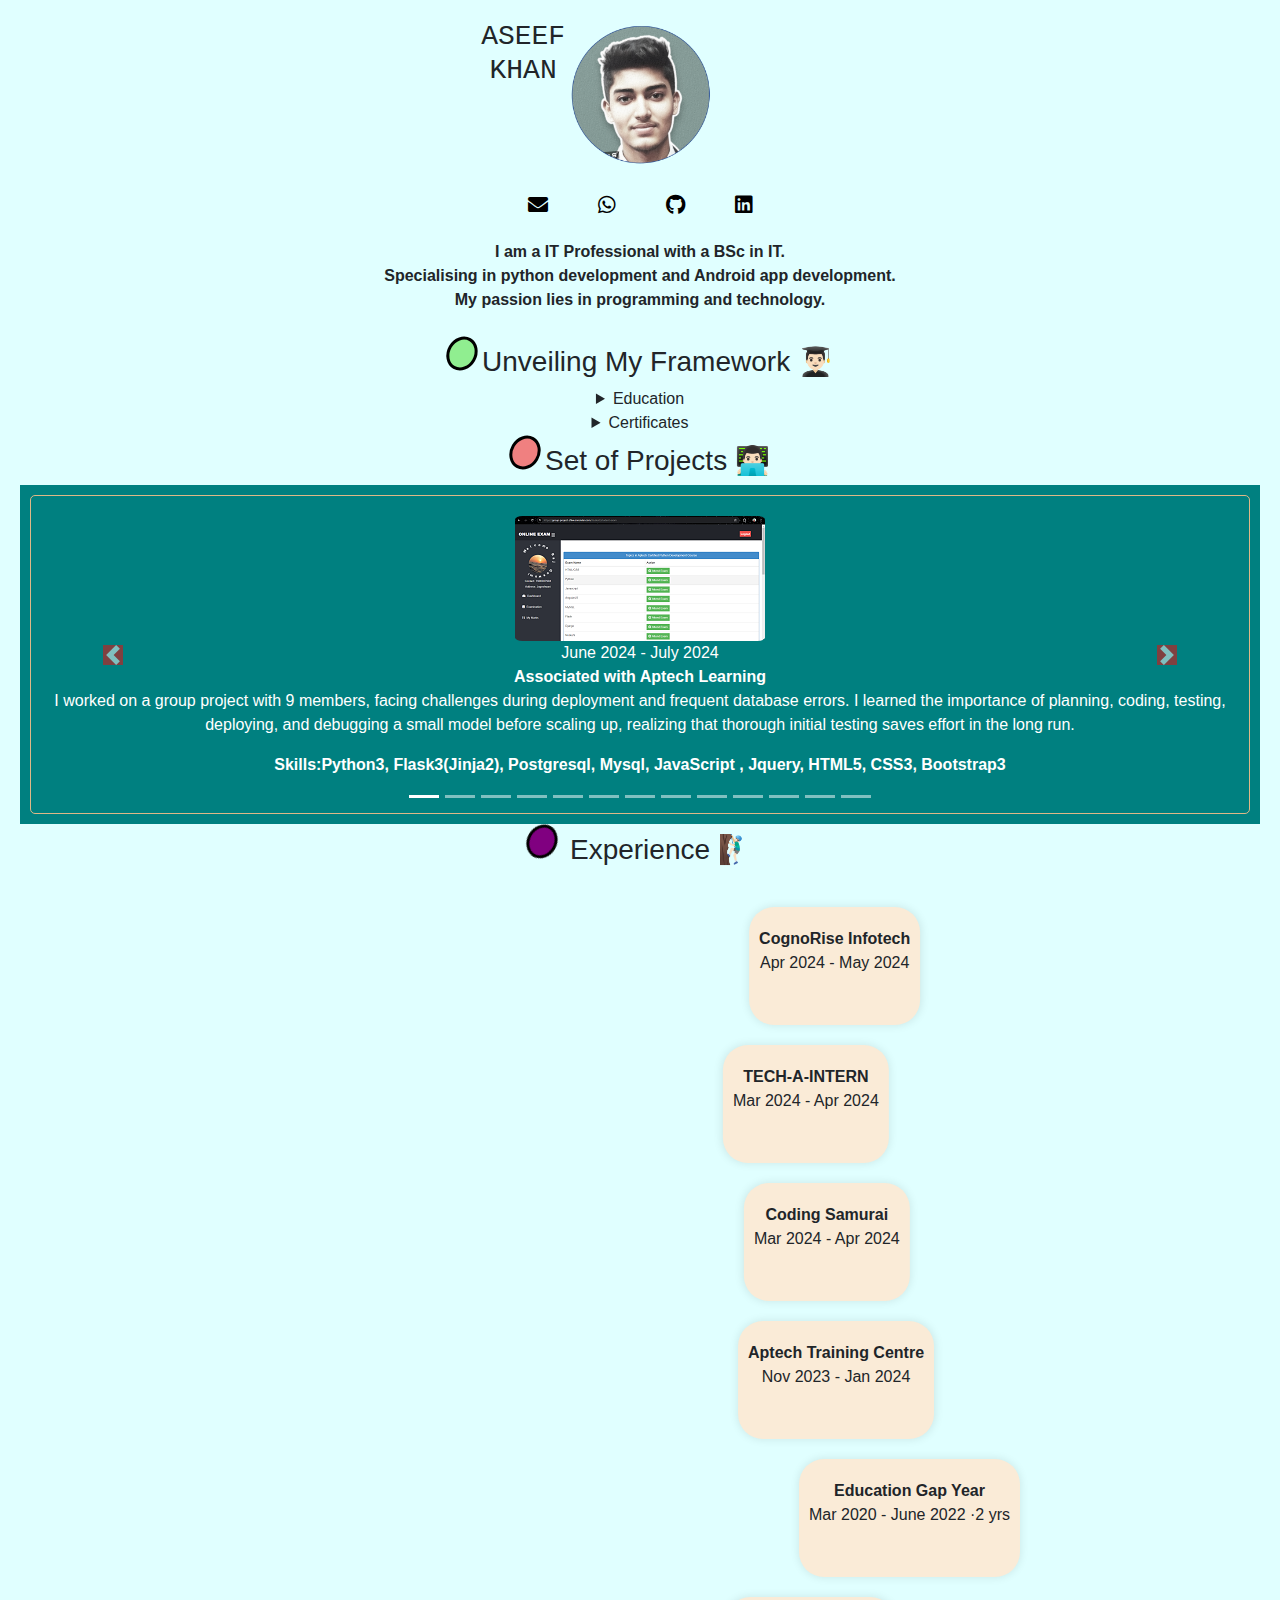
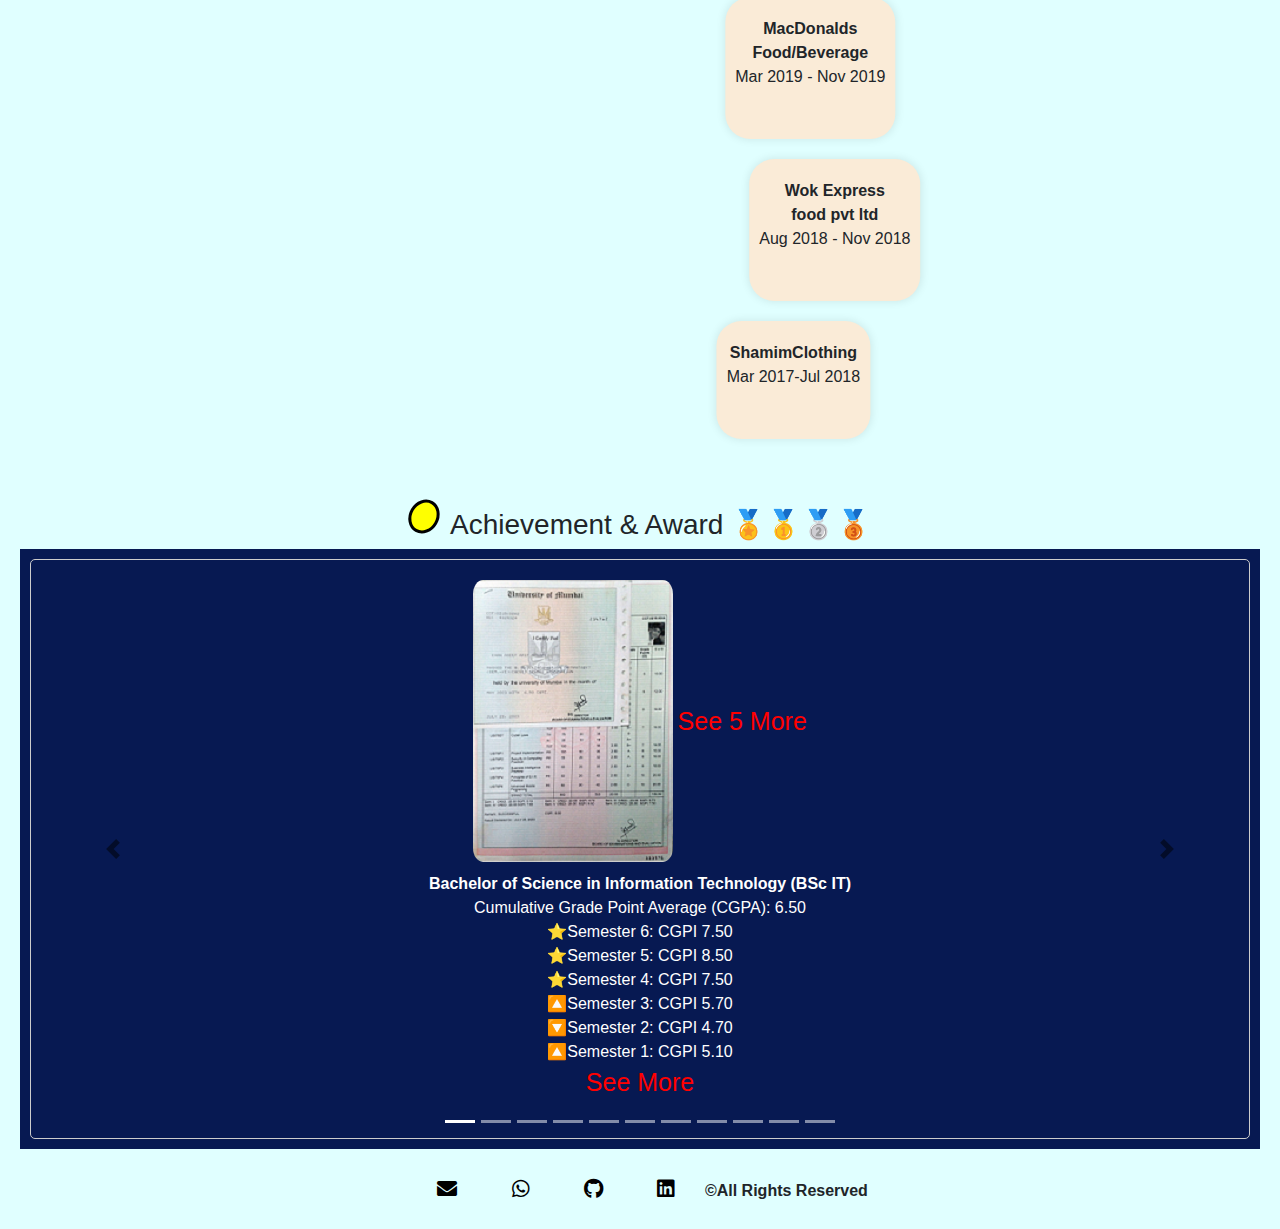
<file: index.html>
<!DOCTYPE html>
<html lang="en">
  <head>
    <meta charset="UTF-8" />
    <meta name="viewport" content="width=device-width, initial-scale=1.0" />
    <title>Aseef Khan Portfolio</title>
    <link rel="icon" type="image/x-icon" href="Images\asf1.4.png" />
    <link
      rel="stylesheet"
      href="https://cdnjs.cloudflare.com/ajax/libs/twitter-bootstrap/4.6.0/css/bootstrap.min.css"
    />
    <link
      rel="stylesheet"
      href="https://cdnjs.cloudflare.com/ajax/libs/font-awesome/5.15.4/css/all.min.css"
    />
    <link rel="stylesheet" href="style.css" />
    <script src="https://code.jquery.com/jquery-3.7.1.js"></script>
    <script src="https://cdnjs.cloudflare.com/ajax/libs/twitter-bootstrap/4.6.0/js/bootstrap.bundle.min.js"></script>
  </head>

  <body>
    <div class="responsive">
      <div id="headerContents">
        <div class="intro">
          <h3 id="greet">ASEEF KHAN</h3>
          <img
            src="Images\asf1.4.png"
            alt="Nothing Given"
            style="width: 150px; height: 150px"
          />
        </div>
        <div class="intro">
          <div class="icon" id="email-icon">
            <i class="fas fa-envelope"></i>
          </div>

          <div class="icon" id="whatsapp-icon">
            <i class="fab fa-whatsapp"></i>
          </div>

          <div class="icon" id="github-icon">
            <i class="fab fa-github"></i>
          </div>
          <div class="icon" id="linkedin-icon">
            <i class="fab fa-linkedin"></i>
          </div>
        </div>
      </div>
      <div id="mainContent1">
        <div class="mainContent1Container">
          <b>
            I am a IT Professional with a BSc in IT. <br />
            Specialising in python development and Android app development.<br />
            My passion lies in programming and technology.<br />
          </b>
        </div>
      </div>
      <h3 class="h3experienceID">
        <span class="dot1"></span>Unveiling My Framework 👨🏻‍🎓
      </h3>
      <div>
        <details>
          <summary>Education</summary>
          <ul>
            <li>Graduation(Bsc.IT)2019-23 <br /><i>6.50 CGPA</i></li>
            <li>HSc 2017-18 <br /><i>54%</i></li>
            <li>SSc 2015-16 <br /><i>78%</i></li>
          </ul>
        </details>
        <details>
          <summary>Certificates</summary>
          <ul>
            <li>Aptech Certified Python Development(July 2024)✨</li>
            <li>Computerized Accounting using Tally (Nov 2021)</li>
            <li>Advance Excel (Jan 2022)</li>
            <li>Graphics Designing (Mar 2022)</li>
            <li>DTP-Desktop Publishing (Nov 2016 and Mar 2022)</li>
            <li>Office Automation(Jul 2016)</li>
            <li>Hardware and Networking(Nov 2016)</li>
            <li>Certificate Of Participation IIT Point (Feb 2016)✨</li>
            <li>C Programming (May 2017)✨</li>

          </ul>
        </details>
      </div>
      <h3 class="h3experienceID">
        <span class="dot2"></span>Set of Projects 👨🏻‍💻
      </h3>
      <div
        id="myProject"
        class="carousel slide"
        data-ride="carousel"
        data-interval="false"
      >
        <ol class="carousel-indicators">
          <li data-target="#myProject" data-slide-to="0" class="active"></li>
          <li data-target="#myProject" data-slide-to="1"></li>
          <li data-target="#myProject" data-slide-to="2"></li>
          <li data-target="#myProject" data-slide-to="3"></li>
          <li data-target="#myProject" data-slide-to="4"></li>
          <li data-target="#myProject" data-slide-to="5"></li>
          <li data-target="#myProject" data-slide-to="6"></li>
          <li data-target="#myProject" data-slide-to="7"></li>
          <li data-target="#myProject" data-slide-to="8"></li>
          <li data-target="#myProject" data-slide-to="9"></li>
          <li data-target="#myProject" data-slide-to="10"></li>
          <li data-target="#myProject" data-slide-to="11"></li>
          <li data-target="#myProject" data-slide-to="12"></li>
        </ol>
        <a
          id="project-control-prev"
          class="carousel-control-prev"
          href="#myProject"
          role="button"
          data-slide="prev"
        >
          <span class="carousel-control-prev-icon" aria-hidden="true"></span>
          <span class="sr-only">Previous</span>
        </a>
        <a
          id="project-control-next"
          class="carousel-control-next"
          href="#myProject"
          role="button"
          data-slide="next"
        >
          <span class="carousel-control-next-icon" aria-hidden="true"></span>
          <span class="sr-only">Next</span>
        </a>
        <div class="carousel-inner">
          <div class="carousel-item active">
            <div class="project-container">
              <div class="projects">
                <figure>
                  <a href="https://aptech-exam.onrender.com/"
                    ><img
                      src="Images\project_photos\groupProject.png"
                      alt="GroupProject"
                  /></a>
                  <figcaption>June 2024 - July 2024</figcaption>
                  <strong>Associated with Aptech Learning</strong> <br />
                  <p>
                    I worked on a group project with 9 members, facing
                    challenges during deployment and frequent database errors. I
                    learned the importance of planning, coding, testing,
                    deploying, and debugging a small model before scaling up,
                    realizing that thorough initial testing saves effort in the
                    long run.
                  </p>
                  <b
                    >Skills:Python3, Flask3(Jinja2), Postgresql, Mysql,
                    JavaScript , Jquery, HTML5, CSS3, Bootstrap3
                  </b>
                </figure>
              </div>
            </div>
          </div>
          <div class="carousel-item">
            <div class="project-container">
              <div class="projects">
                <figure>
                  <a href="https://asfkhan.github.io/T2APTProject/"
                    ><img
                      src="Images/project_photos/term2Project.png"
                      alt="DIY"
                  /></a>
                  <figcaption>June 2024 - July 2024</figcaption>
                  <strong>Associated with Aptech Learning</strong> <br />
                  <p>
                    While working on a group project, I also completed a
                    self-made project. I believe self-learning and testing my
                    skills are crucial for growth.
                  </p>
                  <b
                    >Skills: AngularJS, JavaScript , Jquery-v1, HTML5, CSS3, Bootstrap5
                  </b>
                </figure>
              </div>
            </div>
          </div>
          <div class="carousel-item">
            <div class="project-container">
              <div class="projects">
                <figure>
                  <a href="https://asfkhan.github.io/ApthPProject/"
                    ><img
                      src="Images\project_photos\healthyLo.png"
                      alt="unsupported format"
                  /></a>
                  <figcaption>June 2024 - June 2024</figcaption>
                  <strong>Associated with Aptech Learning</strong> <br />
                  <p>
                    Developed a comprehensive website featuring a menu, support
                    chat, about us section, and my cart functionality. Added
                    functionality for users to add items to their cart,
                    calculate prices, and view a detailed bill summary upon
                    checkout. Implemented an interactive menu allowing users to
                    browse and select items. Created a "Talk to Us" support
                    feature for real-time customer assistance. Developed an
                    "About Us" page to provide information about the company and
                    its mission. Ensured the website is responsive and
                    user-friendly across different devices and browsers.
                  </p>
                  <b>Skills: HTML5, CSS, Javascript & AngularJS</b>
                </figure>
              </div>
            </div>
          </div>
          <div class="carousel-item">
            <div class="project-container">
              <div class="projects">
                <figure>
                  <a href="https://github.com/Asfkhan/ActionPlanT1.git"
                    ><img
                      src="Images\project_photos\actionplan.png"
                      alt="unsupported format"
                  /></a>

                  <figcaption>May 2024 - May 2024</figcaption>
                  <strong>Associated with Cognorise Infotech</strong> <br />
                  <p>
                    This project is a web application designed to help users
                    keep track of their plan. It leverages HTML for structure,
                    CSS for styling, and JavaScript for functionality.
                  </p>
                  <b>Skills: HTML5,CSS & Javascript</b>
                </figure>
              </div>
            </div>
          </div>
          <div class="carousel-item">
            <div class="project-container">
              <div class="projects">
                <figure>
                  <a href="https://github.com/Asfkhan/ExchangeAdjustments.git">
                    <img
                      src="Images\project_photos\exchangeAdjustments.png"
                      alt="unsupported format"
                    />
                  </a>
                  <figcaption>Apr 2024 - Apr 2024</figcaption>
                  <strong>Associated with Cognorise Infotech</strong> <br />
                  <p>
                    Designed and developed an Exchange Rates application to
                    display current currency exchange rates. Implemented
                    responsive web design principles to ensure the application
                    is mobile-friendly and user-friendly. Used JavaScript to
                    fetch and display real-time exchange rate data from an
                    external API. Styled the application using modern CSS
                    techniques to ensure a clean and professional appearance.
                    Ensured cross-browser compatibility and optimal performance
                    on various devices.
                  </p>
                  <b>Skills: Html5,CSS ,Javascript & API Integration</b>
                </figure>
              </div>
            </div>
          </div>
          <div class="carousel-item">
            <div class="project-container">
              <div class="projects">
                <figure>
                  <a href="https://github.com/Asfkhan/TAIRP1.git">
                    <img
                      src="Images\project_photos\grub.png"
                      alt="unsupported format"
                    />
                  </a>
                  <figcaption>GrubApk</figcaption>
                  <strong>Mar 2024 - Mar 2024</strong><br />
                  <b>Associated with TECH-A-INTERN</b> <br />
                  <p>
                    Users can search for recipes based on various criteria such
                    as ingredients, cuisine type. The typically provides access
                    to a large database of recipes sourced from various websites
                    and culinary experts for personalized recipe
                    recommendations.
                  </p>
                  <b>Skills: Kotlin & API Integration</b>
                </figure>
              </div>
            </div>
          </div>
          <div class="carousel-item">
            <div class="project-container">
              <div class="projects">
                <figure>
                  <a href="https://github.com/Asfkhan/CS-TSK.git">
                    <img
                      src="Images\project_photos\mybucket.png"
                      alt="unsupported format"
                    />
                  </a>
                  <figcaption>MyBucket</figcaption>
                  <strong>Mar 2024 - Apr 2024</strong>
                  <b>Associated with Coding Samurai</b><br />
                  <p>
                    In a command-line interface (CLI) this application allows
                    the users to interact with their tasks through text-based
                    commands while utilizing Tkinter for the graphical user
                    interface (GUI). The application allows users to perform
                    operations such as adding tasks, marking tasks as
                    completed,<span class="more">
                      viewing the list of tasks, and removing tasks. Tkinter
                      facilitates the creation of a simple and intuitive
                      interface where users can input commands and view their
                      tasks visually. This integration combines the
                      functionality of a MyBucket with the convenience of a
                      graphical interface, enhancing user experience and
                      productivity.</span
                    >
                    <span class="read-more" onclick="toggleText(this)"
                      >See More</span
                    >
                  </p>
                  <b>Skill: Python</b>
                </figure>
              </div>
            </div>
          </div>

          <div class="carousel-item">
            <div class="project-container">
              <div class="projects">
                <figure>
                  <a href="https://github.com/Asfkhan/Organizer.git">
                    <img
                      src="Images\project_photos\organizer.png"
                      alt="unsupported format"
                    />
                  </a>
                  <figcaption>Organizer</figcaption>
                  <strong>Oct 2023 - Oct 2023</strong><br />
                  <b>Associated with Aptech Learning</b><br />
                  <p>
                    Performing CRUD operations using the tkinter, treeview
                    library and MySQL database.
                  </p>
                  <b>Skill: Python & MySQL</b>
                </figure>
              </div>
            </div>
          </div>
          <div class="carousel-item">
            <div class="project-container">
              <div class="projects">
                <figure>
                  <a href="https://github.com/Asfkhan/First_Project.git">
                    <img
                      src="Images\project_photos\websiteManager.png"
                      alt="unsupported format"
                    />
                  </a>
                  <figcaption>Website Manager</figcaption>
                  <strong>Feb 2023 - Apr 2023</strong><br />
                  <p>
                    Create and utilize Spinner, Color Picker, Adapter Class,
                    Model Class, ViewPager, RecyclerView, Interface, Global
                    Class, Font Style, Methods, UI Elements, Layout, Image
                    Upload, Database Reference, Authentication, Refresh UI, Sign
                    In, Register, Edit Profile, Intent, Bundle, Data Validation,
                    and Fragments.
                  </p>
                  <b>Skill: Java</b>
                </figure>
              </div>
            </div>
          </div>
          <div class="carousel-item">
            <div class="project-container">
              <div class="projects">
                <figure>
                  <a href="https://github.com/Asfkhan/miniGame.git">
                    <img
                      src="Images\project_photos\miniGame.png"
                      alt="unsupported format"
                    />
                  </a>
                  <figcaption>miniGame</figcaption>
                  <strong>Jan 2023 - Jan 2023</strong><br />
                  <b
                    >Associated with Smt.KG. Mittal Institute of Information and
                    Technology</b
                  ><br />
                  <p>
                    User Interface (UI):The game presents a graphical user
                    interface (GUI) that replicates a 3x3 grid, where players
                    can interact by tapping on the cells to place their symbols
                    (X or O).<span class="more">
                      Clear indications of whose turn it is and the outcome of
                      the game (win, lose, or draw). This includes tracking the
                      current state of the game (whose turn it is, the contents
                      of each cell), validating moves, and detecting win/draw
                      conditions. Game Logic: The game logic ensures that
                      players can only make valid moves (placing their symbol in
                      an empty cell) and determines when the game should end due
                      to a win or draw. Player Input: The game allows players to
                      interact by tapping on the grid cells to make their moves.
                      Winning and Resetting: When a player wins the game (gets
                      three symbols in a row), the game announces the winner. In
                      the case of a draw (all cells are filled without a
                      winner), the game declares a draw.User Interface (UI):The
                      game presents a graphical user interface (GUI) that
                      replicates a 3x3 grid, where players can interact by
                      tapping on the cells to place their symbols (X or O).
                      Clear indications of whose turn it is and the outcome of
                      the game (win, lose, or draw). This includes tracking the
                      current state of the game (whose turn it is, the contents
                      of each cell), validating moves, and detecting win/draw
                      conditions. Game Logic: The game logic ensures that
                      players can only make valid moves (placing their symbol in
                      an empty cell) and determines when the game should end due
                      to a win or draw. Player Input: The game allows players to
                      interact by tapping on the grid cells to make their moves.
                      Winning and Resetting: When a player wins the game (gets
                      three symbols in a row), the game announces the winner. In
                      the case of a draw (all cells are filled without a
                      winner), the game declares a draw.</span
                    >
                    <span class="read-more" onclick="toggleText(this)"
                      >See More</span
                    >
                  </p>
                  <b>Skill: Java</b>
                </figure>
              </div>
            </div>
          </div>
        </div>
      </div>
      <h3 class="h3experienceID"><span class="dot3"></span> Experience 🧗🏻‍♂️</h3>
      <ul class="timeline" id="mylist">
        <div id="latestdialogBox" class="dialog">
          <div class="dialogContent">
            <span class="close">&times;</span>
            <span style="float: inline-start; margin: 3%"
              ><img
                style="border-radius: 15px"
                src="Images\Portfolio photos\cogniriseLetter.png"
                alt=""
                width="300px"
                height="350px"
            /></span>
            <p>
              - As a Web Development Intern, I have been in a dynamic team,
              contributing to the design, development, and maintenance of web
              applications. This role offered excellent opportunity to gain
              practical experience and enhance my skills in a professional
              setting. <br />

              <span class="more">
                Responsibilities:-Assist in the development of web applications
                using HTML, CSS, JavaScript, and relevant frameworks. <br />
                -Collaborate with senior developers to implement new features
                and improve existing functionalities. <br />
                -Participate in code reviews and testing processes to ensure the
                quality and functionality of web applications. <br />
                -Debug and troubleshoot issues across various browsers and
                devices. <br />
                -Stay updated with emerging web technologies and industry
                trends. <br />
                -Support the team in daily tasks and project management
                activities. <br />
              </span>
              <span class="read-more" onclick="toggleText(this)">See More</span>
            </p>
          </div>
        </div>
        <div id="firstdialogBox" class="dialog">
          <div class="dialogContent">
            <span class="close">&times;</span>
            <span style="float: inline-start; margin: 3%"
              ><img
                style="border-radius: 15px"
                src="Images\Portfolio photos\TAILtter.png"
                alt=""
                width="300px"
                height="350px"
            /></span>
            <p>
              - I engaged in thorough discussions to grasp the requirements of
              the Android application, specifically focusing on integrating the
              weather forecast and recipe finder functionalities.
              <br />
              - I contributed to planning the integration of the weather
              forecast and recipe finder APIs, considering factors such as data
              retrieval methods, API endpoints, request parameters,
              <span class="more">
                and response handling. <br />
                - Leveraging my Kotlin programming skills, I wrote code to
                integrate the weather forecast and recipe finder APIs seamlessly
                into the Android application. This involved making API requests,
                processing responses, and displaying relevant data to the user
                interface. <br />
                - I conducted testing to ensure the proper functioning of the
                integrated APIs within the Android application. I also debugged
                issues that arose during the integration process,
                troubleshooting errors and implementing fixes as necessary.
                <br />
                - I focused on enhancing the user experience by designing
                intuitive UI components and implementing smooth transitions
                between different screens or functionalities related to weather
                forecast and recipe searching. <br />
                - I documented the integration process, API usage guidelines,
                and any specific instructions for users interacting with the
                weather and recipe features in the Android application. This
                documentation aimed to provide clarity and guidance for users
                and future developers. <br />
                - I collaborated with team members to ensure cohesion between
                the integrated APIs and other components of the Android
                application. I utilized version control systems like Git to
                manage code changes, coordinate with team members, and maintain
                a unified codebase. <br />
                - Throughout the internship, I remained proactive in learning
                new Kotlin and Android development techniques, staying updated
                with the latest trends and best practices in API integration and
                mobile app development. <br />
                -By fulfilling these responsibilities, I played a vital role in
                successfully integrating the weather forecast and recipe finder
                APIs into the Android application, contributing to its
                functionality and user experience while honing my skills in
                Kotlin and Android app development.</span
              >
              <span class="read-more" onclick="toggleText(this)">See More</span>
            </p>
          </div>
        </div>
        <div id="seconddialogBox" class="dialog">
          <div class="dialogContent">
            <span class="close">&times;</span>
            <span style="float: right"
              ><img
                style="border-radius: 15px"
                src="Images\Portfolio photos\CodinSLetter.png"
                alt=""
                width="300px"
                height="350px"
            /></span>
            <p>
              - I engaged in comprehensive discussions to understand the
              requirements, functionalities, and intended users of the CLI
              application. <br />
              - I contributed to designing the overall structure and
              architecture of the CLI application, including defining the
              command-line interface, user input/output flow, and component
              interaction. <br />
              <span class="more">
                - I wrote code to implement diverse features of the CLI
                application, such as parsing command-line arguments, managing
                user input, executing actions, and producing output. <br />
                - I ensured the quality and reliability of the CLI application
                by designing and executing test cases to validate its behavior
                under different conditions. <br />
                - I documented the CLI application meticulously, providing clear
                instructions for installation, usage examples, and API
                references, facilitating user understanding and developer
                collaboration.
                <br />
                - Actively participating in code reviews, I collaborated with
                team members to provide feedback, ensure adherence to coding
                standards, and enhance overall code quality. <br />
                - I identified and resolved bugs and issues reported during
                testing or by users, employing debugging techniques and
                implementing effective solutions. <br />
                - I managed code changes using Git, committing my contributions,
                creating branches for feature development or bug fixes, and
                merging changes into the main codebase. <br />
                - Continuous Learning and Improvement: Throughout the
                internship, I remained committed to learning new concepts,
                techniques, and tools in Python app development and CLI
                application design, seeking feedback and reflecting on my
                experiences to drive continuous improvement. <br />
                - Through these responsibilities, I made significant
                contributions to the development of the CLI application, gaining
                invaluable experience and enhancing my skills in Python app
                development.</span
              >
              <span class="read-more" onclick="toggleText(this)">See More</span>
            </p>
          </div>
        </div>
        <div id="thirddialogBox" class="dialog">
          <div class="dialogContent">
            <span class="close">&times;</span>
            <span style="float: right"
              ><img
                style="border-radius: 15px"
                src="Images\Portfolio photos\AptechExperienceLetter.png"
                alt=""
                width="300px"
                height="350px"
            /></span>
            <p>
              - I have been actively involved in identifying new business
              opportunities by conducting thorough research on potential clients
              and emerging markets. This involves analyzing market trends,
              competitor strategies, and customer needs to uncover areas for
              growth and expansion. <br />

              - Building and nurturing relationships with both potential and
              existing clients has been a key focus of my role. I have dedicated
              efforts to understanding their requirements, addressing concerns,
              and providing tailored solutions to meet their business
              objectives. <br />
              <span class="more">
                - To drive business growth, I have developed and implemented
                strategic initiatives aimed at expanding our client base and
                increasing revenue streams. These strategies encompass market
                <span style="float: left"
                  ><img
                    style="border-radius: 15px"
                    src="Images\Portfolio photos\aptech.jpg"
                    alt=""
                    width="300px"
                    height="350px"
                /></span>
                penetration, product diversification, and geographic expansion,
                among others. <br />

                - Collaborating closely with internal teams has been
                instrumental in ensuring that client needs are effectively
                communicated and met. This involves coordinating efforts across
                departments such as sales, marketing, and product development to
                deliver seamless solutions and enhance customer satisfaction.
                <br />

                - Attending networking events and conferences has been a regular
                part of my routine to promote our company and its services, as
                well as to establish valuable connections within the industry.
                This proactive approach has helped in expanding our reach and
                fostering partnerships with potential clients. <br />

                - In addition, I have been responsible for preparing and
                delivering sales proposals and presentations to showcase our
                offerings and value proposition effectively. This includes
                outlining key benefits, addressing client pain points, and
                highlighting our competitive advantages to win new business
                opportunities.</span
              >
              <span class="read-more" onclick="toggleText(this)">See More</span>
            </p>
          </div>
        </div>
        <div id="fourthdialogBox" class="dialog">
          <div class="dialogContent">
            <span class="close">&times;</span>

            <p>
              During my 24-month gap year of education, I gained valuable
              experience working in various roles at different companies: <br />
              <span style="float: left"
                ><img
                  src="Images\Portfolio photos\dominos.png"
                  alt=""
                  width="200px"
                  height="250px"
              /></span>
              <span style="float: left"
                ><img
                  src="Images\Portfolio photos\dominos2.0.png"
                  alt=""
                  width="300px"
                  height="250px"
              /></span>

              <b>Domino's (SDE Weekender): <br /> </b>
              - Planned routes to optimize efficiency and minimize risks. <br />
              - Monitored goods' condition during transportation to prevent
              damage or losses. <br />
              - Communicated with customers regarding timelines and potential
              delays. <br />
              - Resolved issues or customer concerns promptly and
              professionally. <br />
              - Collaborated with team members to enhance processes and customer
              satisfaction.<br />
              <span class="more">
                <span style="float: right"
                  ><img
                    src="Images\Portfolio photos\mcdy&bb.png"
                    alt=""
                    width="400px"
                    height="450px"
                /></span>
                <br />
                <b>McDelivery and Big Basket: <br /></b>
                - Planned and scheduled routes effectively. <br />
                - Handled payments and maintained transaction records. <br />
                - Ensured careful loading and unloading of packages. <br />
                - Adhered to DOT regulations and safety standards. <br />
                <span style="float: left">
                  <img
                    src="Images\Portfolio photos\chef.png"
                    alt=""
                    width="300px"
                    height="350px"
                  />
                  <img
                    src="Images\Portfolio photos\ChineseWokExperienceLetter.png"
                    alt=""
                    width="200px"
                    height="250px"
                  /> </span
                ><br />
                <b style="margin-left: 20%">Chef Commie 3b: <br /></b>
                - Accurately measured meal ingredients for the Chef de Partie. -
                Prepared meal ingredients and assisted in various kitchen tasks.
                - Assisted in the preparation of salads, sauces, and other meal
                items. - Plated and presented meals according to instructions.
                <br />
                This diverse experience provided me with a strong foundation in
                customer service, logistics, food preparation, and teamwork,
                which I believe will contribute positively to any future
                endeavors.
              </span>
              <span class="read-more" onclick="toggleText(this)">See More</span>
            </p>
          </div>
        </div>
        <div id="fifthdialogBox" class="dialog">
          <div class="dialogContent">
            <span class="close">&times;</span>
            <span style="float: right"
              ><img
                src="Images\Portfolio photos\mcdy.png"
                alt=""
                width="300px"
                height="350px"
                style="border-radius: 5%"
            /></span>
            <p>
              <b>Crew Member, Cashier, Cook: <br /></b>
              - Took accurate food orders and ensured customer satisfaction.
              <br />
              - Worked with the team to meet target goals during shifts. <br />
              - Maintained stock levels and ensured items were well-stocked.
              <br />
              - Demonstrated fast service during rush times as a cashier. <br />
              - Followed recipes meticulously and prioritized food safety as a
              cook. <br />
              - Communicated effectively with cashiers, crew members, and
              managers. <br />
              <br />
            </p>
          </div>
        </div>
        <div id="sixthdialogBox" class="dialog">
          <div class="dialogContent">
            <span class="close">&times;</span>
            <span style="float: right"
              ><img
                src="Images\Portfolio photos\wok.png"
                alt=""
                width="400px"
                height="450px"
            /></span>
            <span class="more">
              <img
                style="border-radius: 20px"
                src="Images\Portfolio photos\Wok_Experienceletter.png"
                alt=""
                width="300px"
                height="350px"
              /> </span
            ><span class="read-more" onclick="toggleText(this)"
              >See 1 More</span
            >
            <p>
              <b>Crew Member, Cashier: <br /></b>
              - Took accurate food orders and ensured customer satisfaction.
              <br />
              - Worked with the team to meet target goals during shifts. <br />
              - Maintained stock levels and ensured items were well-stocked.
              <br />
              - Demonstrated fast service during rush times as a cashier. <br />
              - Communicated effectively with cashiers, crew members, and
              managers. <br />
              <br />
            </p>
          </div>
        </div>
        <div id="seventhdialogBox" class="dialog">
          <div class="dialogContent">
            <span class="close">&times;</span>
            <p>
              <b>Production Helper</b><br />
              - Load and unload items from machines, carts, and dollies. <br />
              - Assist with production line in factories. <br />
              - Place items onto equipment for processing. <br />
              - Measures amount of ingredients, length of extruded article, or
              work to ensure conformance to specifications. <br />
              - Signals coworkers to facilitate moving product, during
              processing. <br />
              - Marks or tags identification on parts. <br />
              - Observes operation and notifies equipment operator of
              malfunctions. <br />
            </p>
          </div>
        </div>
        <li class="event">
          <div class="timeline-content" id="latest">
            <b>CognoRise Infotech</b>
            <p>Apr 2024 - May 2024</p>
          </div>
        </li>
        <li class="event">
          <div class="timeline-content" id="first">
            <b>TECH-A-INTERN</b>
            <p>Mar 2024 - Apr 2024</p>
          </div>
        </li>
        <li class="event">
          <div class="timeline-content" id="second">
            <b>Coding Samurai</b>
            <p>Mar 2024 - Apr 2024</p>
          </div>
        </li>
        <li class="event">
          <div class="timeline-content" id="third">
            <b>Aptech Training Centre</b>
            <p>Nov 2023 - Jan 2024</p>
          </div>
        </li>
        <li class="event">
          <div class="timeline-content" id="fourth">
            <b>Education Gap Year</b>
            <p>Mar 2020 - June 2022 ·2 yrs</p>
          </div>
        </li>
        <li class="event">
          <div class="timeline-content" id="fifth">
            <b>MacDonalds<br />Food/Beverage</b>
            <p>Mar 2019 - Nov 2019</p>
          </div>
        </li>

        <li class="event">
          <div class="timeline-content" id="sixth">
            <b>Wok Express<br />food pvt ltd</b>
            <p>Aug 2018 - Nov 2018</p>
          </div>
        </li>
        <li class="event">
          <div class="timeline-content" id="seventh">
            <b>ShamimClothing</b>
            <p>Mar 2017-Jul 2018</p>
          </div>
        </li>
      </ul>
      <h3 class="h3experienceID">
        <span class="dot4"></span> Achievement & Award 🏅🥇🥈🥉
      </h3>
      <div
        id="myAwardSlide"
        class="carousel slide"
        data-ride="carousel"
        data-interval="false"
      >
        <ol class="carousel-indicators">
          <li data-target="#myAwardSlide" data-slide-to="0" class="active"></li>
          <li data-target="#myAwardSlide" data-slide-to="1"></li>
          <li data-target="#myAwardSlide" data-slide-to="2"></li>
          <li data-target="#myAwardSlide" data-slide-to="3"></li>
          <li data-target="#myAwardSlide" data-slide-to="4"></li>
          <li data-target="#myAwardSlide" data-slide-to="5"></li>
          <li data-target="#myAwardSlide" data-slide-to="6"></li>
          <li data-target="#myAwardSlide" data-slide-to="7"></li>
          <li data-target="#myAwardSlide" data-slide-to="8"></li>
          <li data-target="#myAwardSlide" data-slide-to="9"></li>
          <li data-target="#myAwardSlide" data-slide-to="10"></li>
        </ol>
        <a
          id="award-control-prev"
          class="carousel-control-prev"
          href="#myAwardSlide"
          role="button"
          data-slide="prev"
        >
          <span
            class="carousel-control-prev-icon"
            id="award-control-prev-icon"
            aria-hidden="true"
          ></span>
          <span class="sr-only">Previous</span>
        </a>
        <a
          id="award-control-next"
          class="carousel-control-next"
          href="#myAwardSlide"
          role="button"
          data-slide="next"
        >
          <span
            class="carousel-control-next-icon"
            id="award-control-next-icon"
            aria-hidden="true"
          ></span>
          <span class="sr-only">Next</span>
        </a>
        <div class="carousel-inner">
          <div class="carousel-item active">
            <div id="awards-container">
              <div class="award">
                <img src="Images\Awards\sem6png.png" alt="no image" />
                <span class="more">
                  <img src="Images\Awards\sem5png.png" alt="no image" />
                  <img src="Images\Awards\sem4.png" alt="no image" />
                  <img src="Images\Awards\sem3png.png" alt="no image" />
                  <img src="Images\Awards\sem2png.png" alt="no image" />
                  <img src="Images\Awards\sem1png.png" alt="no image" />
                </span>
                <span class="read-more" onclick="toggleText(this)"
                  >See 5 More</span
                ><br />
                <b>Bachelor of Science in Information Technology (BSc IT)</b
                ><br />

                <p>
                  Cumulative Grade Point Average (CGPA): 6.50 <br />
                  ⭐Semester 6: CGPI 7.50 <br />
                  ⭐Semester 5: CGPI 8.50 <br />
                  ⭐Semester 4: CGPI 7.50 <br />
                  🔼Semester 3: CGPI 5.70 <br />
                  🔽Semester 2: CGPI 4.70 <br />
                  🔼Semester 1: CGPI 5.10 <br />

                  <span class="more">
                    I demonstrated a significant⏫upward trend in academic
                    performance. Starting with a CGPI of 5.1 in the first
                    semester. I faced initial challenges but showed consistent
                    improvement, culminating in a peak CGPI of "8.50" in the
                    fifth semester. This progress reflects my dedication,
                    adaptability, and growing expertise in the field of
                    Information Technology.
                  </span>
                  <span class="read-more" onclick="toggleText(this)"
                    >See More</span
                  >
                </p>
              </div>
            </div>
          </div>
          <div class="carousel-item">
            <div id="awards-container">
              <div class="award">
                <img src="Images\Awards\IITPOINT.1.png" alt="no image" />
                <span class="more">
                  <img src="Images\Awards\IITPOINT.2.png" alt="no image" />
                </span>
                <span class="read-more" onclick="toggleText(this)"
                  >See 1 More</span
                ><br />
                <b>Participation Certicates IIT Hint Exam</b><br />
                <p>
                  Even if I didn't achieve the desired outcome, participating
                  itself is a significant step towards personal growth and
                  academic exploration.
                </p>
              </div>
            </div>
          </div>
          <div class="carousel-item">
            <div id="awards-container">
              <div class="award">
                <img
                  src="Images\Awards\Raj(cprogramming.1).png"
                  alt="no image"
                />
                <span class="more">
                  <img
                    src="Images\Awards\Raj(cprogramming.2).png"
                    alt="no image" />
                  <img
                    src="Images\Awards\Raj(cprogramming.3).png"
                    alt="no image"
                /></span>
                <span class="read-more" onclick="toggleText(this)"
                  >See 2 More</span
                ><br />
                <b
                  >C Progamming Certicates from the Maharashtra Business
                  Training Board</b
                ><br />
                <p>
                  In 2017, I obtained certificates in C programming from the
                  Maharashtra Business Training Board, with outstanding results.
                  Achieving an A+ grade in the internal exam and an A grade in
                  the external exam demonstrates my proficiency and dedication
                  to mastering this fundamental programming language. These
                  certifications not only validate my technical skills but also
                  underscore my commitment to continuous learning and excellence
                  in the field of Information Technology.
                </p>
              </div>
            </div>
          </div>
          <div class="carousel-item">
            <div id="awards-container">
              <div class="award">
                <img
                  src="Images\Awards\Raj(Hardware&Networking.1).png"
                  alt="no image"
                />
                <span class="more">
                  <img
                    src="Images\Awards\Raj(Hardware&Networking.2).png"
                    alt="no image"
                  />
                  <img
                    src="Images\Awards\Raj(Hardware&Networking.3).png"
                    alt="no im3ge"
                  />
                </span>
                <span class="read-more" onclick="toggleText(this)"
                  >See 2 More</span
                ><br />

                <b
                  >Hardware and Networking from the Maharashtra Business
                  Training Board</b
                ><br />
                <p>
                  A+ in the internal assessment and an A in the external
                  examination, I demonstrated adeptness and commitment to
                  comprehending the intricate facets of hardware systems and
                  network infrastructure. These certifications validate not only
                  my technical competencies but also signify my unwavering
                  dedication to advancing my knowledge and proficiency in the
                  realm of information technology.
                </p>
              </div>
            </div>
          </div>
          <div class="carousel-item">
            <div id="awards-container">
              <div class="award">
                <img
                  src="Images\Awards\Raj(OfficeAutomation.1).png"
                  alt="no image"
                />
                <span class="more">
                  <img
                    src="Images\Awards\Raj(OfficeAutomation.2).png"
                    alt="no image" />
                  <img
                    src="Images\Awards\Raj(OfficeAutomation.3).png"
                    alt="no im2ge"
                /></span>
                <span class="read-more" onclick="toggleText(this)"
                  >see 2 more</span
                ><br />
                <b
                  >Office Automation from the Maharashtra Business Training
                  Board</b
                ><br />
                <p>
                  Achieving an A+ grade in the internal exam and maintaining an
                  A grade in the external examination underscores my adeptness
                  in utilizing office automation tools effectively. These
                  certifications not only validate my proficiency in
                  streamlining office processes but also reflect my commitment
                  to staying abreast of technological advancements in enhancing
                  workplace efficiency and productivity.
                </p>
              </div>
            </div>
          </div>
          <div class="carousel-item">
            <div id="awards-container">
              <div class="award">
                <img src="Images\Awards\Raj(DTP).png" alt="no image" />
                <span class="more">
                  <img src="Images\Awards\Raj(DTP.1).png" alt="no image" />
                  <img src="Images\Awards\Raj(DTP.2).png" alt="no im2ge" />
                  <img src="Images\Awards\Raj(DTP.3).png" alt="no im2ge" />
                </span>
                <span class="read-more" onclick="toggleText(this)"
                  >See 3 More</span
                ><br />
                <b
                  >DTP-Desktop Publishing from Maharashtra Business Training
                  Board</b
                ><br />
                <p>
                  In March 2022, I attained outstanding results in Desktop
                  Publishing (DTP), receiving an A+ grade in both the internal
                  and external assessments. With a score of 82 out of 100, I
                  demonstrated mastery in utilizing DTP tools effectively.
                  <span class="more">
                    Additionally, securing first place in a DTP competition
                    further highlights my proficiency and innovative approach in
                    producing visually compelling content. These achievements
                    underscore my commitment to excellence in graphic design and
                    document layout, showcasing my ability to combine creativity
                    with technical skill in producing impactful visual
                    communication.</span
                  >
                  <span class="read-more" onclick="toggleText(this)"
                    >See More</span
                  >
                </p>
              </div>
            </div>
          </div>
          <div class="carousel-item">
            <div id="awards-container">
              <div class="award">
                <img src="Images\Awards\Raj(Tally.1).png" alt="no image" />
                <span class="more">
                  <img src="Images\Awards\Raj(Tally.2).png" alt="no image" />
                  <img src="Images\Awards\Raj(Tally.3).png" alt="no im2ge"
                /></span>
                <span class="read-more" onclick="toggleText(this)"
                  >See 2 More</span
                ><br />
                <b
                  >Computerized Accounting using Tally from Maharashtra Business
                  Training Board</b
                ><br />
                <p>
                  In March 2021, I achieved exceptional results in Computerized
                  Accounting using Tally, securing an A+ grade in both the
                  internal and external assessments. With a remarkable score of
                  98 out of 100, I showcased my proficiency in leveraging Tally
                  software for efficient and accurate accounting processes.
                  <span class="more"
                    >These results not only validate my expertise in financial
                    management but also reflect my dedication to mastering
                    technology-driven solutions in accounting. This
                    accomplishment underscores my commitment to excellence and
                    readiness to excel in the dynamic field of finance and
                    accounting.</span
                  >
                  <span class="read-more" onclick="toggleText(this)"
                    >See More</span
                  >
                </p>
              </div>
            </div>
          </div>
          <div class="carousel-item">
            <div id="awards-container">
              <div class="award">
                <img src="Images\Awards\Raj(AdvanceExcel).png" alt="no image" />
                <span class="more">
                  <img
                    src="Images\Awards\Raj(AdvanceExcel.1).png"
                    alt="no image"
                  />
                  <img
                    src="Images\Awards\Raj(AdvanceExcel.2).png"
                    alt="no image"
                  />
                </span>
                <span class="read-more" onclick="toggleText(this)"
                  >See 2 More</span
                ><br />
                <b>Advance Excel from Maharashtra Business Training Board</b>
                <br />
                <p>
                  In March 2022, I attained exemplary results in Advanced Excel,
                  achieving an A+ grade in both the internal and external
                  assessments. Despite the challenge, I secured a commendable
                  score of 82 out of 100, demonstrating proficiency in
                  leveraging advanced Excel functions for data analysis and
                  manipulation. These results underscore my aptitude for
                  utilizing Excel as a powerful tool for enhancing productivity
                  and decision-making. This accomplishment reflects my
                  dedication to mastering complex software applications and
                  highlights my readiness to tackle analytical challenges in
                  diverse professional settings.
                </p>
              </div>
            </div>
          </div>
          <div class="carousel-item">
            <div id="awards-container">
              <div class="award">
                <img src="Images\Awards\Raj(AdvanceExcel).png" alt="no image" />
                <span class="more">
                  <img
                    src="Images\Awards\Raj(AdvanceExcel.1).png"
                    alt="no image"
                  />
                  <img
                    src="Images\Awards\Raj(AdvanceExcel.2).png"
                    alt="no im2ge"
                  />
                </span>
                <span class="read-more" onclick="toggleText(this)"
                  >See 2 More</span
                ><br />
                <b
                  >Graphics Designing from Maharashtra Business Training
                  Board</b
                ><br />
                <p>
                  In March 2022, I achieved an A grade in the internal
                  assessment for Graphics Designing from Raj Software Technology
                  (India) Ltd. This certification recognizes my proficiency in
                  graphic design principles and software tools. It reflects my
                  dedication to mastering the art of visual communication and my
                  ability to create impactful designs. This accomplishment
                  underscores my commitment to excellence in the field of
                  graphic design and highlights my readiness to utilize my
                  skills in creative projects and professional endeavors.
                </p>
              </div>
            </div>
          </div>
          <div class="carousel-item">
            <div id="awards-container">
              <div class="award">
                <img src="Images\Awards\Hmw(classIII.1).png" alt="no image" />
                <span class="more">
                  <img src="Images\Awards\Hmw(classIII.2).png" alt="no image" />
                  <img src="Images\Awards\Hmw(classIII.3).png" alt="no image" />
                  <img src="Images\Awards\Hmw(classIV.1).png" alt="no image" />
                  <img src="Images\Awards\Hmw(classIV.2).png" alt="no image" />
                  <img src="Images\Awards\Hmw(classIV.4).png" alt="no image" />
                  <img src="Images\Awards\Hmw(classV.1).png" alt="no image" />
                  <img src="Images\Awards\Hmw(classV.2).png" alt="no image" />
                  <img
                    src="Images\Awards\cricketCertificate.png"
                    alt="no image"
                  /> </span
                ><span class="read-more" onclick="toggleText(this)"
                  >See 8 More</span
                ><br />
                <b>Range of Activities in School</b><br />
                <p>
                  I am thrilled to have earned a total of nine certificates
                  across various fields of expertise. Notably, I secured second
                  place in an essay writing competition, showcasing my
                  proficiency in written communication.
                  <span class="more">
                    Additionally, I demonstrated my athletic abilities by
                    securing first place in a potato race, and achieving notable
                    positions in both the 50m dash and 100m running events.
                    Furthermore, my creativity shone through as I secured third
                    place in a poster making competition and excelled in a Hindi
                    handwriting competition. In sports, I showcased my speed and
                    endurance by securing positions in both the 200m and 100m
                    running events for boys aged 4 to 12. Moreover, I
                    participated in a cricket tournament, further highlighting
                    my passion for sportsmanship and teamwork. These
                    achievements reflect my diverse skill set, ranging from
                    academics to athletics and creative pursuits, and underscore
                    my dedication to personal and academic excellence.
                  </span>
                  <span class="read-more" onclick="toggleText(this)"
                    >See More</span
                  >
                </p>
              </div>
            </div>
          </div>
          <div class="carousel-item">
            <div id="awards-container">
              <div class="award">
                <img
                  src="Images\Awards\Smt(Tybscit).png"
                  alt=" no image"
                /><br />
                <b>Activity during TYBSCIT</b><br />
                <p>
                  In addition to my various achievements, I also received
                  recognition during my TYBSCIT (Third Year Bachelor of Science
                  in Information Technology) studies. These accomplishments
                  further demonstrate my ability to excel academically while
                  actively participating in extracurricular activities. My
                  dedication to both my studies and my interests outside the
                  classroom underscores my commitment to holistic personal and
                  academic development.
                </p>
              </div>
            </div>
          </div>
        </div>
      </div>
      <footer>
        <div class="iconMain" id="footer-contact">
          <div class="icon2" id="email-icon2">
            <i class="fas fa-envelope"></i>
          </div>

          <div class="icon2" id="whatsapp-icon2">
            <i class="fab fa-whatsapp"></i>
          </div>

          <div class="icon2" id="github-icon2">
            <i class="fab fa-github"></i>
          </div>
          <div class="icon2" id="linkedin-icon2">
            <i class="fab fa-linkedin"></i>
          </div>
          <strong>&copy;All Rights Reserved</strong>
        </div>
      </footer>
    </div>
    <script src="index.js"></script>
  </body>
</html>
</file>
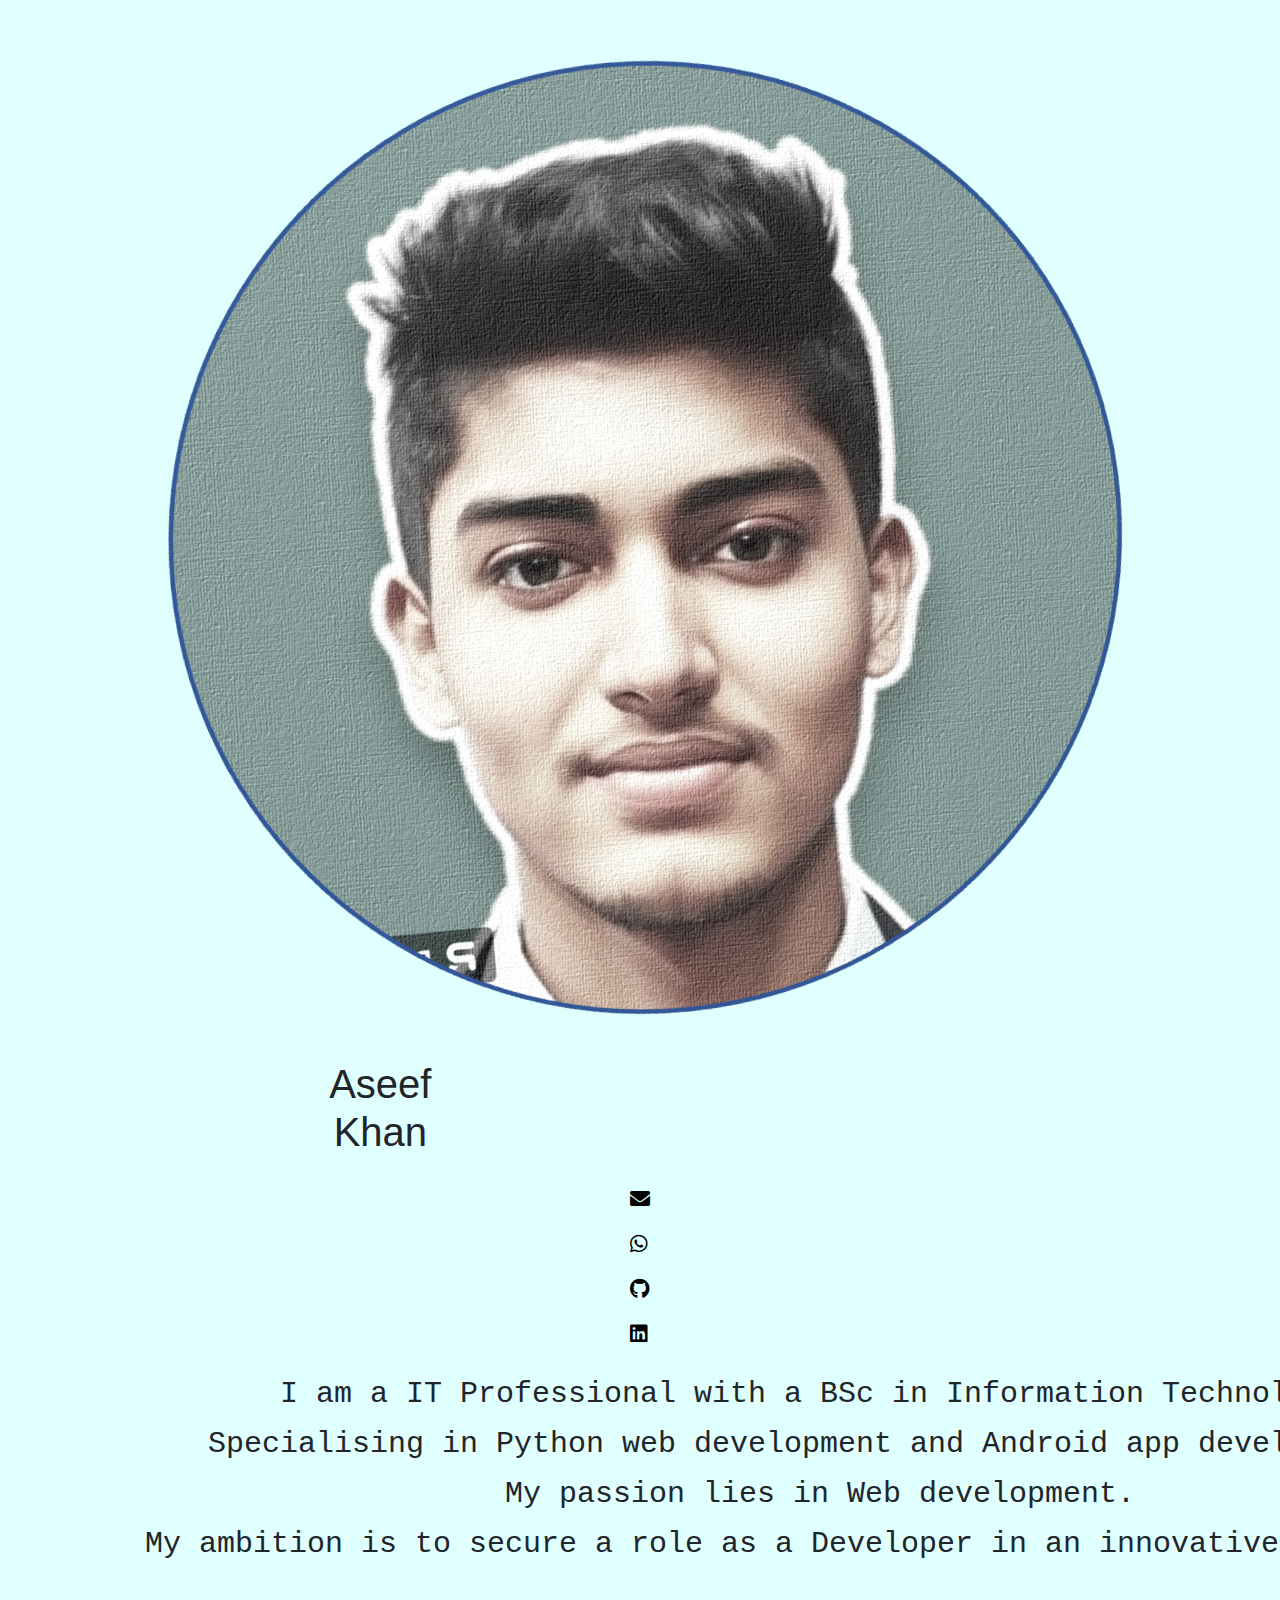
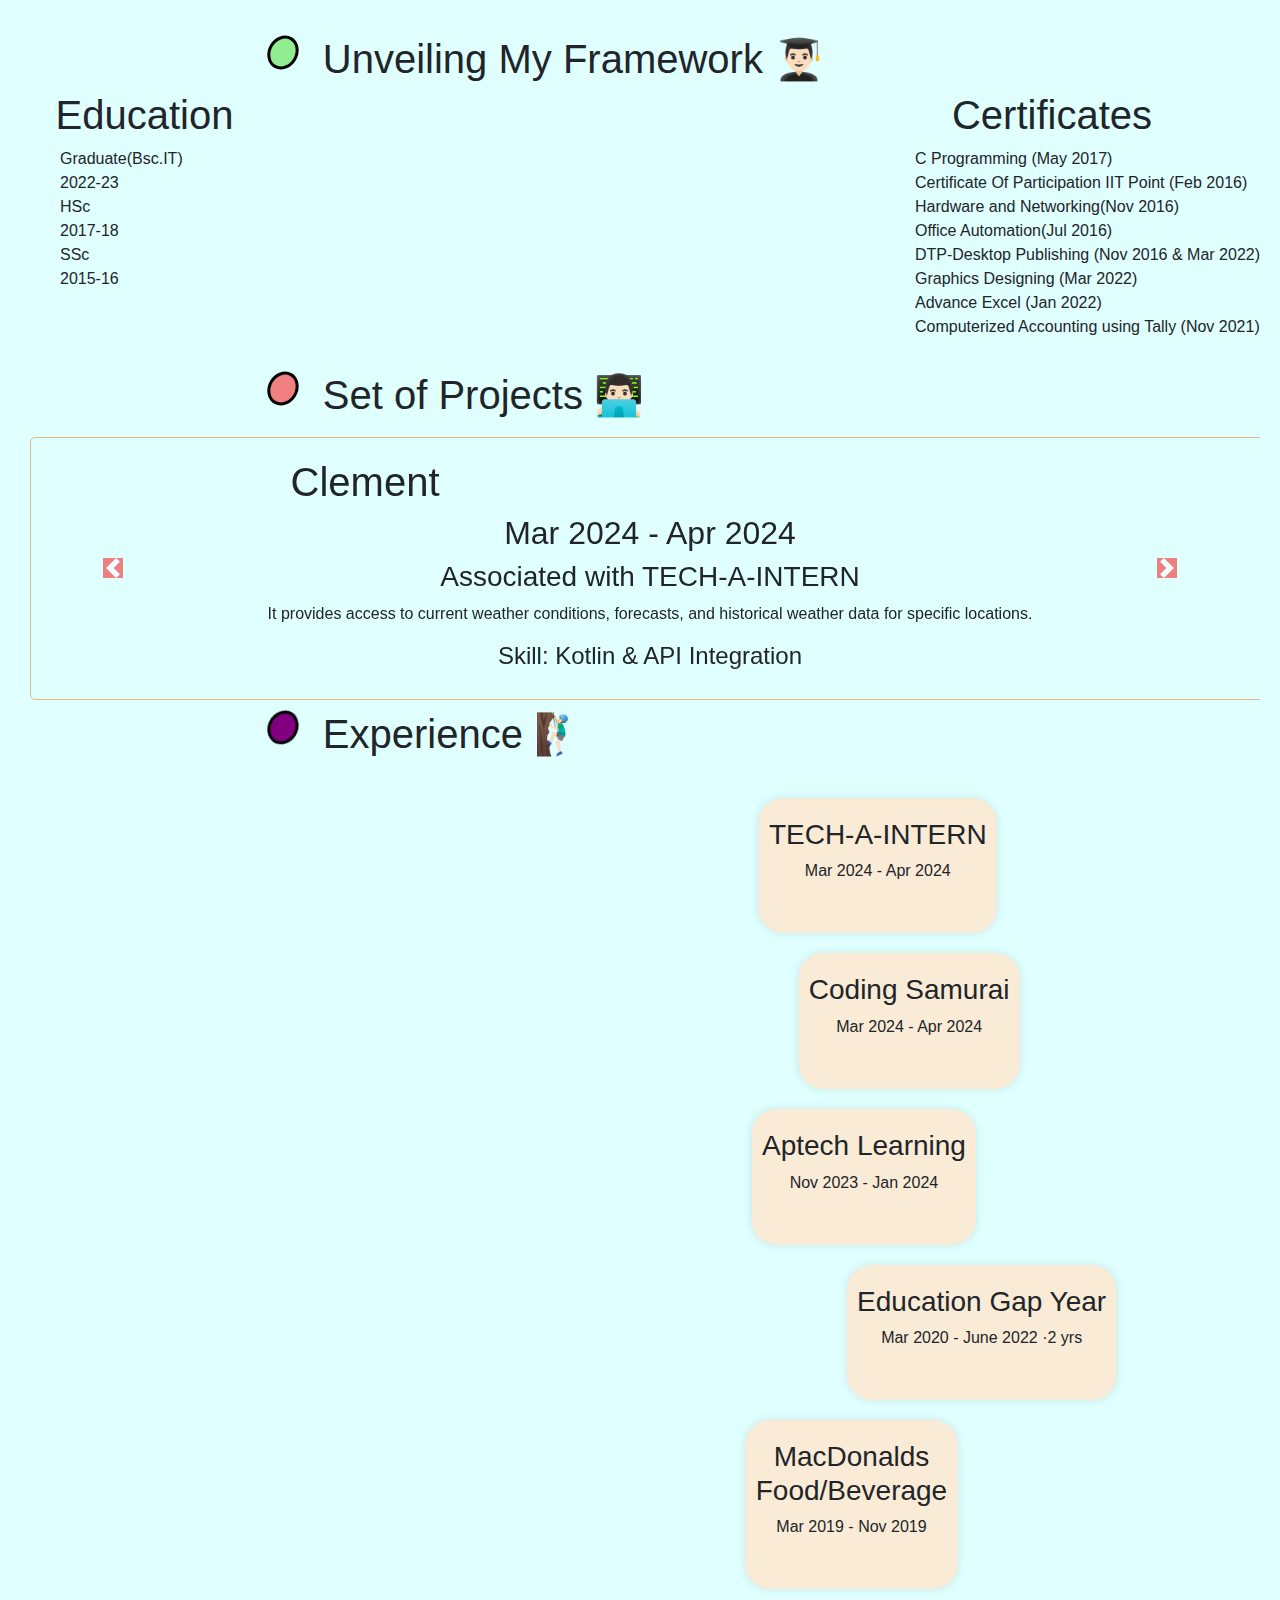
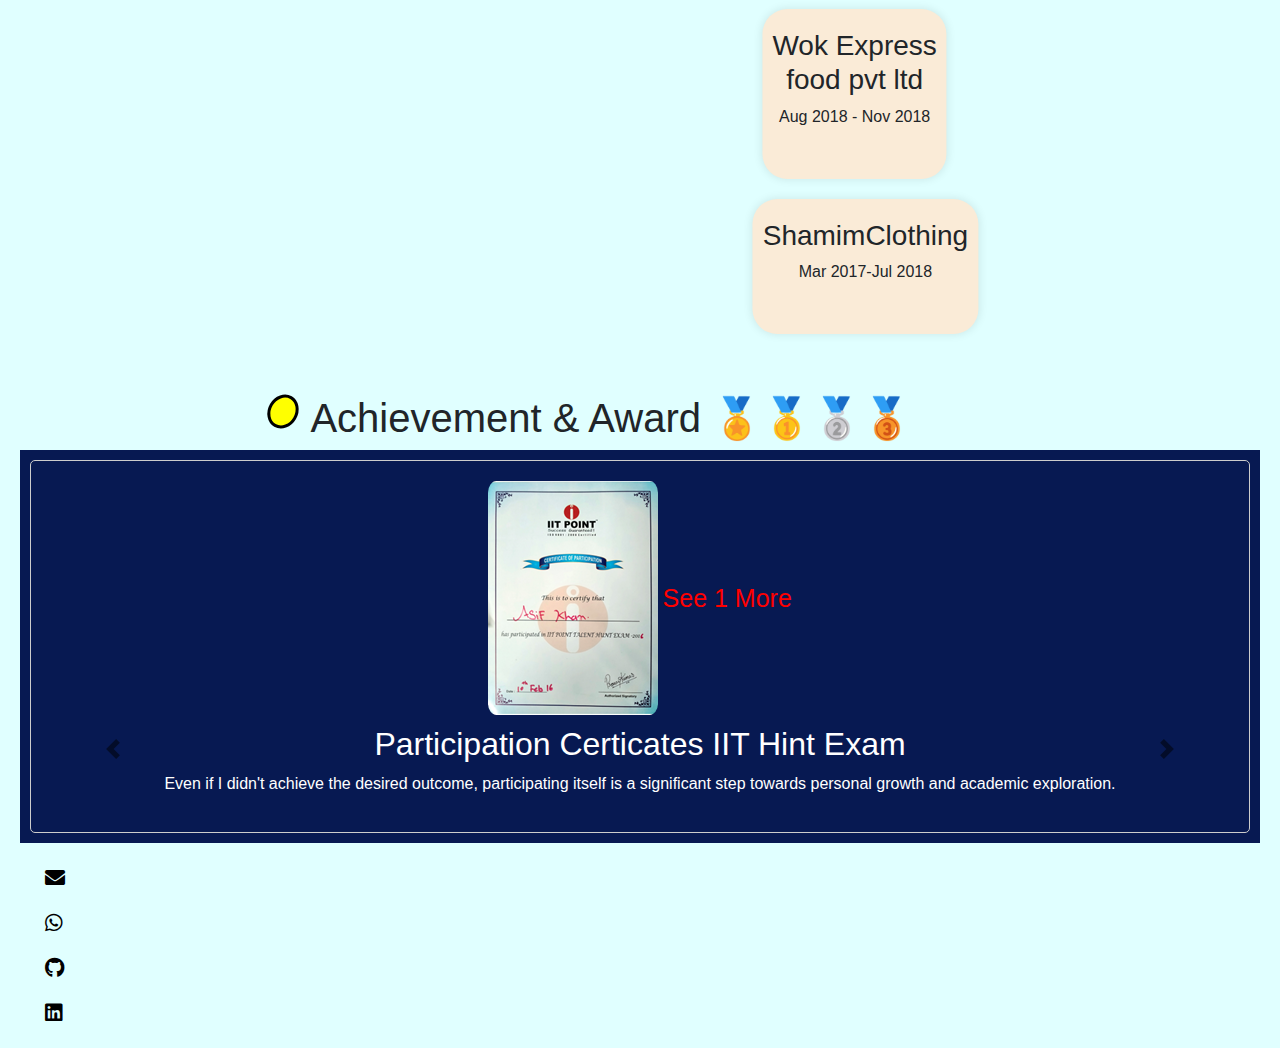
<file: main.html>
<!DOCTYPE html>
<html lang="en">

<head>
    <meta charset="UTF-8">
    <meta name="viewport" content="width=device-width, initial-scale=1  ">
    <title>Aseef Khan Portfolio</title>
    <link rel="icon" type="image/x-icon" href="/Images/asf1.4.png">
    <link rel="stylesheet" href="https://cdnjs.cloudflare.com/ajax/libs/twitter-bootstrap/4.6.0/css/bootstrap.min.css">
    <link rel="stylesheet" href="style.css">
    <script src="https://code.jquery.com/jquery-3.7.1.js"></script>
    <script src="https://cdnjs.cloudflare.com/ajax/libs/twitter-bootstrap/4.6.0/js/bootstrap.bundle.min.js"></script>
    <link rel="stylesheet" href="https://cdnjs.cloudflare.com/ajax/libs/font-awesome/5.15.4/css/all.min.css">
</head>

<body>
    <div class="responsive">
        <header>
            <div id="headerContents">
                <div id="intro">
                    <img src="/Images/asf1.4.png" alt="Nothing Given" width="150px" height="150px">
                    <h1>Aseef <br> Khan</h1>
                </div>
                <div class="iconMain">
                    <div class="icon" id="email-icon">
                        <i class="fas fa-envelope"></i>
                    </div>

                    <div class="icon" id="whatsapp-icon">
                        <i class="fab fa-whatsapp"></i>
                    </div>

                    <div class="icon" id="github-icon">
                        <i class="fab fa-github"></i>
                    </div>
                    <div class="icon" id="linkedin-icon">
                        <i class="fab fa-linkedin"></i>
                    </div>
                </div>
            </div>
        </header>
        <div id="mainContent1">
            <pre style="line-height: 50px; font-size: 30px; ">
                    I am a IT Professional with a BSc in Information Technology.
                    Specialising in Python web development and Android app development. 
                    My passion lies in Web development.
                    My ambition is to secure a role as a Developer in an innovative IT company.
                </pre>

        </div>
        <div id="mainContent2">
            <h1 style="display: flex;"><span class="dot1" style="margin-right: 2%;"></span>Unveiling My Framework
                👨🏻‍🎓</h1>
            <div class="table">
                <div style="display: flex; justify-content: space-between; text-align: justify;">
                    <div class="containerleft">
                        <div class="content">
                            <h1>Education</h1>
                            <ul>
                                <li>Graduate(Bsc.IT) <br>2022-23 </li>
                                <li>HSc <br>2017-18 </li>
                                <li>SSc <br>2015-16 </li>
                            </ul>
                        </div>

                    </div>
                    <div class="containerright">
                        <div class="content">
                            <h1 style="text-align: center;">Certificates</h1>
                            <ul>
                                <li>C Programming (May 2017)</li>
                                <li>Certificate Of Participation IIT Point (Feb 2016)</li>
                                <li>Hardware and Networking(Nov 2016)</li>
                                <li>Office Automation(Jul 2016)</li>
                                <li>DTP-Desktop Publishing (Nov 2016 & Mar 2022)</li>
                                <li>Graphics Designing (Mar 2022)</li>
                                <li>Advance Excel (Jan 2022)</li>
                                <li>Computerized Accounting using Tally (Nov 2021)</li>
                            </ul>
                        </div>
                    </div>
                </div>
            </div>
        </div>
        <h1 style="display: flex; position: relative; left:20%;"><span class="dot2" style="margin-right: 2%;"></span>Set
            of Projects 👨🏻‍💻</h1>
        <div id="myProject" class="carousel slide" data-ride="carousel">
            <a id="project-control-prev" class="carousel-control-prev" href="#myProject" role="button"
                data-slide="prev">
                <span class="carousel-control-prev-icon" aria-hidden="true"></span>
                <span class="sr-only">Previous</span>
            </a>
            <a id="project-control-next" class="carousel-control-next" href="#myProject" role="button"
                data-slide="next">
                <span class="carousel-control-next-icon" aria-hidden="true"></span>
                <span class="sr-only">Next</span>
            </a>
            <div class="carousel-inner">
                <div class="carousel-item active">
                    <div id="project-container">
                        <div class="projects">
                            <h1>Clement</h1>
                            <h2>Mar 2024 - Apr 2024</h2>
                            <h3>Associated with TECH-A-INTERN</h3>
                            <p>It provides access to current weather conditions, forecasts,
                                and historical weather data for specific locations.</p>
                            <h4>Skill: Kotlin & API Integration</h4>
                        </div>
                    </div>
                </div>
                <div class="carousel-item">
                    <div id="project-container">
                        <div class="projects">
                            <h1>GrubApk</h1>
                            <h2>Mar 2024 - Apr 2024</h2>
                            <h3>Associated with TECH-A-INTERN</h3>
                            <p>Users can search for recipes based on various criteria such as ingredients, cuisine type.
                                The typically provides access to a large database of recipes sourced from various
                                websites
                                and culinary experts for personalized recipe recommendations.</p>
                            <h4>Skill: Kotlin & API Integration</h4>
                        </div>
                    </div>
                </div>
                <div class="carousel-item">
                    <div id="project-container">
                        <div class="projects">
                            <h1>MyBucket</h1>
                            <h2>Mar 2024 - Apr 2024</h2>
                            <h3>Associated with Coding Samurai</h3>

                            <p>In a command-line interface (CLI) this application allows the users to interact with
                                their tasks
                                through text-based commands while utilizing Tkinter for the graphical user interface
                                (GUI). The application
                                allows users to perform operations such as adding tasks, marking tasks as
                                completed,<span class="more"> viewing the
                                    list of tasks, and removing tasks. Tkinter facilitates the creation of a simple and
                                    intuitive interface
                                    where users can input commands and view their tasks visually. This integration
                                    combines the functionality
                                    of a MyBucket with the convenience of a graphical interface, enhancing user
                                    experience and productivity.</span>
                                <span class="read-more" onclick="toggleText(this)">See More</span>
                            </p>
                            <h4>Skill: Python</h4>
                        </div>
                    </div>
                </div>

                <div class="carousel-item">
                    <div id="project-container">
                        <div class="projects">
                            <h1>IIN Methods and Procedures</h1>
                            <h2>Nov 2023 - Nov 2023</h2>
                            <h3>Associated with Aptech Learning</h3>
                            <p>
                                Parameters it will show the result of query it will take department no is a in employees
                                working in
                                a department.Area with in/out parameter it will take radius from user and display area
                                of circle.
                                Procedure update emp salary with two parameter.
                            </p>
                            <h4>Skill: MySQL</h4>
                        </div>
                    </div>
                </div>
                <div class="carousel-item">
                    <div id="project-container">
                        <div class="projects">
                            <h1>weatherApk</h1>
                            <h2>Nov 2023 - Nov 2023</h2>
                            <h3>Associated with Aptech Learning</h3>
                            <h4>Skill: ReactJS</h4>
                        </div>
                    </div>
                </div>
                <div class="carousel-item">
                    <div id="project-container">
                        <div class="projects">
                            <h1>Organizer</h1>
                            <h2>Oct 2023 - Oct 2023</h2>
                            <h3>Associated with Aptech Learning</h3>
                            <p>Performing CRUD operations using the tkinter, treeview library and MySQL database.</p>
                            <h4>Skill: Python & MySQL</h4>
                        </div>
                    </div>
                </div>
                <div class="carousel-item">
                    <div id="project-container">
                        <div class="projects">
                            <h1>Website Manager</h1>
                            <h2>Feb 2023 - Apr 2023</h2>
                            <p>Create and utilize Spinner, Color Picker, Adapter Class, Model Class, ViewPager,
                                RecyclerView,
                                Interface,
                                Global Class, Font Style, Methods, UI Elements, Layout, Image Upload, Database
                                Reference,
                                Authentication, Refresh UI, Sign In, Register, Edit Profile, Intent, Bundle, Data
                                Validation, and
                                Fragments.</p>
                            <h4>Skill: Java</h4>
                        </div>
                    </div>
                </div>
                <div class="carousel-item">
                    <div id="project-container">
                        <div class="projects">
                            <h1>miniGame</h1>
                            <h2>Jan 2023 - Jan 2023</h2>
                            <h3>Associated with Smt.KG. Mittal Institute of Information and Technology</h3>
                            <p>User Interface (UI):The game presents a graphical user interface (GUI) that replicates a
                                3x3 grid,
                                where players can interact by tapping on the cells to place their symbols (X or O).<span
                                    class="more">
                                    Clear indications of whose turn it is and the outcome of the game (win, lose, or
                                    draw).
                                    This includes tracking the current state of the game (whose turn it is, the contents
                                    of each cell),
                                    validating moves, and detecting win/draw conditions.
                                    Game Logic: The game logic ensures that players can only make valid moves (placing
                                    their symbol in
                                    an empty cell) and determines when the game should end due to a win or draw.
                                    Player Input: The game allows players to interact by tapping on the grid cells to
                                    make their moves.
                                    Winning and Resetting: When a player wins the game (gets three symbols in a row),
                                    the game announces
                                    the winner. In the case of a draw (all cells are filled without a winner), the game
                                    declares a
                                    draw.User Interface (UI):The game presents a graphical user interface (GUI) that
                                    replicates a 3x3
                                    grid, where players can interact by tapping on the cells to place their symbols (X
                                    or O). Clear
                                    indications of whose turn it is and the outcome of the game (win, lose, or draw).
                                    This includes
                                    tracking the current state of the game (whose turn it is, the contents of each
                                    cell), validating
                                    moves, and detecting win/draw conditions. Game Logic: The game logic ensures that
                                    players can only
                                    make valid moves (placing their symbol in an empty cell) and determines when the
                                    game should end due
                                    to a win or draw. Player Input: The game allows players to interact by tapping on
                                    the grid cells to
                                    make their moves. Winning and Resetting: When a player wins the game (gets three
                                    symbols in a row),
                                    the game announces the winner. In the case of a draw (all cells are filled without a
                                    winner), the
                                    game declares a draw.</span>
                                <span class="read-more" onclick="toggleText(this)">See More</span>
                            </p>
                            <h4>Skill: Java</h4>
                        </div>
                    </div>
                </div>
            </div>
        </div>
        <h1 style="display: flex; position: relative; left:20%;"><span class="dot3" style="margin-right: 2%;"></span>
            Experience 🧗🏻‍♂️</h1>
        <ul class="timeline" id="mylist">
            <div id="firstdialogBox" class="dialog">
                <div class="dialogContent">
                    <span class="close">&times;</span>
                    <span style="float:inline-start; margin: 3%;"><img style="border-radius: 15px;"
                            src="/Images/Portfolio photos/TAILtter.png" alt="" width="300px" height="350px"></span>
                    <p>
                        - I engaged in thorough discussions to grasp the requirements of the Android application,
                        specifically focusing on integrating the weather forecast and recipe finder functionalities.
                        <br>
                        - I contributed to planning the integration of the weather forecast and recipe finder APIs,
                        considering factors such as data retrieval methods, API endpoints, request parameters, <span
                            class="more"> and
                            response handling. <br>
                            - Leveraging my Kotlin programming skills, I wrote code to integrate the weather forecast
                            and
                            recipe finder APIs seamlessly into the Android application. This involved making API
                            requests,
                            processing responses, and displaying relevant data to the user interface. <br>
                            - I conducted testing to ensure the proper functioning of the integrated APIs within the
                            Android
                            application. I also debugged issues that arose during the integration process,
                            troubleshooting
                            errors and implementing fixes as necessary. <br>
                            - I focused on enhancing the user experience by designing intuitive UI components and
                            implementing smooth transitions between different screens or functionalities related to
                            weather
                            forecast and recipe searching. <br>
                            - I documented the integration process, API usage guidelines, and any specific instructions
                            for
                            users interacting with the weather and recipe features in the Android application. This
                            documentation aimed to provide clarity and guidance for users and future developers. <br>
                            - I collaborated with team members to ensure cohesion between the integrated APIs and other
                            components of the Android application. I utilized version control systems like Git to manage
                            code changes, coordinate with team members, and maintain a unified codebase. <br>
                            - Throughout the internship, I remained proactive in learning new Kotlin and Android
                            development
                            techniques, staying updated with the latest trends and best practices in API integration and
                            mobile app development. <br>
                            -By fulfilling these responsibilities, I played a vital role in successfully integrating the
                            weather forecast and recipe finder APIs into the Android application, contributing to its
                            functionality and user experience while honing my skills in Kotlin and Android app
                            development.</span>
                        <span class="read-more" onclick="toggleText(this)">See More</span>
                    </p>
                </div>
            </div>
            <div id="seconddialogBox" class="dialog">
                <div class="dialogContent">
                    <span class="close">&times;</span>
                    <span style="float: right;"><img style="border-radius: 15px;"
                            src="/Images/Portfolio photos/CodinSLetter.png" alt="" width="300px" height="350px"></span>
                    <p>
                        - I engaged in comprehensive discussions to understand the requirements, functionalities, and
                        intended users of the CLI application. <br>
                        - I contributed to designing the overall structure and architecture of the CLI application,
                        including defining the command-line interface, user input/output flow, and component
                        interaction. <br> <span class="more">
                            - I wrote code to implement diverse features of the CLI application, such as parsing
                            command-line arguments, managing user input, executing actions, and producing output. <br>
                            - I ensured the quality and reliability of the CLI application by designing and executing
                            test
                            cases to validate its behavior under different conditions. <br>
                            - I documented the CLI application meticulously, providing clear instructions for
                            installation,
                            usage examples, and API references, facilitating user understanding and developer
                            collaboration.
                            <br>
                            - Actively participating in code reviews, I collaborated with team members to provide
                            feedback,
                            ensure adherence to coding standards, and enhance overall code quality. <br>
                            - I identified and resolved bugs and issues reported during testing or by users, employing
                            debugging techniques and implementing effective solutions. <br>
                            - I managed code changes using Git, committing my contributions, creating branches for
                            feature
                            development or bug fixes, and merging changes into the main codebase. <br>
                            - Continuous Learning and Improvement: Throughout the internship, I remained committed to
                            learning
                            new concepts, techniques, and tools in Python app development and CLI application design,
                            seeking feedback and reflecting on my experiences to drive continuous improvement. <br>
                            - Through these responsibilities, I made significant contributions to the development of the
                            CLI
                            application, gaining invaluable experience and enhancing my skills in Python app
                            development.</span>
                        <span class="read-more" onclick="toggleText(this)">See More</span>
                    </p>
                </div>
            </div>
            <div id="thirddialogBox" class="dialog">
                <div class="dialogContent">
                    <span class="close">&times;</span>
                    <span style="float: right;"><img style="border-radius: 15px;"
                            src="/Images/Portfolio photos/AptechExperienceLetter.png" alt="" width="300px"
                            height="350px"></span>
                    <p>
                        - I have been actively involved in identifying new business opportunities by conducting thorough
                        research on potential clients and emerging markets. This involves analyzing market trends,
                        competitor strategies, and customer needs to uncover areas for growth and expansion. <br>

                        - Building and nurturing relationships with both potential and existing clients has been a key
                        focus of my role. I have dedicated efforts to understanding their requirements, addressing
                        concerns, and providing tailored solutions to meet their business objectives. <br> <span
                            class="more">

                            - To drive business growth, I have developed and implemented strategic initiatives aimed at
                            expanding our client base and increasing revenue streams. These strategies encompass market
                            <span style="float: left;"><img style="border-radius: 15px;"
                                    src="/Images/Portfolio photos/aptech.jpg" alt="" width="300px"
                                    height="350px"></span>
                            penetration, product diversification, and geographic expansion, among others. <br>

                            - Collaborating closely with internal teams has been instrumental in ensuring that client
                            needs
                            are effectively communicated and met. This involves coordinating efforts across departments
                            such
                            as sales, marketing, and product development to deliver seamless solutions and enhance
                            customer
                            satisfaction. <br>

                            - Attending networking events and conferences has been a regular part of my routine to
                            promote
                            our
                            company and its services, as well as to establish valuable connections within the industry.
                            This
                            proactive approach has helped in expanding our reach and fostering partnerships with
                            potential
                            clients. <br>

                            - In addition, I have been responsible for preparing and delivering sales proposals and
                            presentations to showcase our offerings and value proposition effectively. This includes
                            outlining key benefits, addressing client pain points, and highlighting our competitive
                            advantages to win new business opportunities.</span>
                        <span class="read-more" onclick="toggleText(this)">See More</span>
                    </p>
                </div>
            </div>
            <div id="fourthdialogBox" class="dialog">
                <div class="dialogContent">
                    <span class="close">&times;</span>

                    <p>
                        During my 24-month gap year of education, I gained valuable experience working in various roles
                        at different companies: <br>
                        <span style="float: left;"><img src="/Images/Portfolio photos/dominos.png" alt="" width="200px"
                                height="250px"></span>
                        <span style="float: left;"><img src="/Images/Portfolio photos/dominos2.0.png" alt=""
                                width="300px" height="250px"></span>

                        <b>Domino's (SDE Weekender): <br> </b>
                        - Planned routes to optimize efficiency and minimize risks. <br>
                        - Monitored goods' condition during transportation to prevent damage or losses. <br>
                        - Communicated with customers regarding timelines and potential delays. <br>
                        - Resolved issues or customer concerns promptly and professionally. <br>
                        - Collaborated with team members to enhance processes and customer satisfaction.<br> <span
                            class="more">
                            <span style="float: right;"><img src="/Images/Portfolio photos/mcdy&bb.png" alt=""
                                    width="400px" height="450px"></span> <br>
                            <b>McDelivery and Big Basket: <br></b>
                            - Planned and scheduled routes effectively. <br>
                            - Handled payments and maintained transaction records. <br>
                            - Ensured careful loading and unloading of packages. <br>
                            - Adhered to DOT regulations and safety standards. <br>
                            <span style="float: left;">
                                <img src="/Images/Portfolio photos/chef.png" alt="" width="300px" height="350px">
                                <img src="/Images/Portfolio photos/ChineseWokExperienceLetter.png" alt="" width="200px"
                                    height="250px">
                            </span><br>
                            <b style="margin-left: 20%;">Chef Commie 3b: <br></b>
                            - Accurately measured meal ingredients for the Chef de Partie.
                            - Prepared meal ingredients and assisted in various kitchen tasks.
                            - Assisted in the preparation of salads, sauces, and other meal items.
                            - Plated and presented meals according to instructions. <br>
                            This diverse experience provided me with a strong foundation in customer service, logistics,
                            food preparation, and teamwork, which I believe will contribute positively to any future
                            endeavors.
                        </span> <span class="read-more" onclick="toggleText(this)">See More</span>
                    </p>
                </div>
            </div>
            <div id="fifthdialogBox" class="dialog">
                <div class="dialogContent">
                    <span class="close">&times;</span>
                    <span style="float: right;"><img src="/Images/Portfolio photos/mcdy.png" alt="" width="300px"
                            height="350px" style="border-radius: 5%;"></span>
                    <p>
                        <b>Crew Member, Cashier, Cook: <br></b>
                        - Took accurate food orders and ensured customer satisfaction. <br>
                        - Worked with the team to meet target goals during shifts. <br>
                        - Maintained stock levels and ensured items were well-stocked. <br>
                        - Demonstrated fast service during rush times as a cashier. <br>
                        - Followed recipes meticulously and prioritized food safety as a cook. <br>
                        - Communicated effectively with cashiers, crew members, and managers. <br> <br>
                    </p>
                </div>
            </div>
            <div id="sixthdialogBox" class="dialog">
                <div class="dialogContent">
                    <span class="close">&times;</span>
                    <span style="float: right;"><img src="/Images/Portfolio photos/wok.png" alt="" width="400px"
                            height="450px"></span>
                    <span class="more">
                        <img style="border-radius: 20px;" src="/Images/Portfolio photos/Wok_Experienceletter.png" alt=""
                            width="300px" height="350px">
                    </span><span class="read-more" onclick="toggleText(this)">See 1 More</span>
                    <p>
                        <b>Crew Member, Cashier: <br></b>
                        - Took accurate food orders and ensured customer satisfaction. <br>
                        - Worked with the team to meet target goals during shifts. <br>
                        - Maintained stock levels and ensured items were well-stocked. <br>
                        - Demonstrated fast service during rush times as a cashier. <br>
                        - Communicated effectively with cashiers, crew members, and managers. <br> <br>
                    </p>
                </div>
            </div>
            <div id="seventhdialogBox" class="dialog">
                <div class="dialogContent">
                    <span class="close">&times;</span>
                    <p> <b>Production Helper</b><br>
                        - Load and unload items from machines, carts, and dollies. <br>
                        - Assist with production line in factories. <br>
                        - Place items onto equipment for processing. <br>
                        - Measures amount of ingredients, length of extruded article, or work to ensure conformance to
                        specifications. <br>
                        - Signals coworkers to facilitate moving product, during processing. <br>
                        - Marks or tags identification on parts. <br>
                        - Observes operation and notifies equipment operator of malfunctions. <br>
                    </p>
                </div>
            </div>
            <li class="event">
                <div class="timeline-content" id="first">
                    <h3>TECH-A-INTERN</h3>
                    <p>Mar 2024 - Apr 2024</p>
                </div>
            </li>
            <li class="event">
                <div class="timeline-content" id="second">
                    <h3>Coding Samurai</h3>
                    <p>Mar 2024 - Apr 2024</p>
                </div>

            </li>
            <li class="event">
                <div class="timeline-content" id="third">
                    <h3>Aptech Learning</h3>
                    <p>Nov 2023 - Jan 2024</p>
                </div>

            </li>
            <li class="event">
                <div class="timeline-content" id="fourth">
                    <h3>Education Gap Year</h3>
                    <p>Mar 2020 - June 2022 ·2 yrs</p>
                </div>

            </li>
            <li class="event">
                <div class="timeline-content" id="fifth">
                    <h3>MacDonalds<br>Food/Beverage</h3>
                    <p>Mar 2019 - Nov 2019</p>
                </div>

            </li>

            <li class="event">
                <div class="timeline-content" id="sixth">
                    <h3>Wok Express<br>food pvt ltd</h3>
                    <p>Aug 2018 - Nov 2018</p>
                </div>

            </li>
            <li class="event">
                <div class="timeline-content" id="seventh">
                    <h3>ShamimClothing</h3>
                    <p>Mar 2017-Jul 2018</p>
                </div>

            </li>

        </ul>
        <h1 style="display: flex; position: relative; left:20%;"><span class="dot4" style="margin-right: 1%;"></span>
            Achievement & Award 🏅🥇🥈🥉</h1>
        <div id="myAwardSlide" class="carousel slide" data-ride="carousel">
            <a id="award-control-prev" class="carousel-control-prev" href="#myAwardSlide" role="button"
                data-slide="prev">
                <span class="carousel-control-prev-icon" id="award-control-prev-icon" aria-hidden="true"></span>
                <span class="sr-only">Previous</span>
            </a>
            <a id="award-control-next" class="carousel-control-next" href="#myAwardSlide" role="button"
                data-slide="next">
                <span class="carousel-control-next-icon" id="award-control-next-icon" aria-hidden="true"></span>
                <span class="sr-only">Next</span>
            </a>
            <div class="carousel-inner">
                <div class="carousel-item active">
                    <div id="awards-container">
                        <div class="award">
                            <img src="/Images/Awards/IITPOINT.1.png" alt="no image"> <span class="more">
                                <img src="/Images/Awards/IITPOINT.2.png" alt="no image">
                            </span> <span class="read-more" onclick="toggleText(this)">See 1 More</span>
                            <h2>Participation Certicates IIT Hint Exam</h2>
                            <p>
                                Even if I didn't achieve the desired outcome, participating itself is a significant step
                                towards personal growth and academic exploration.
                            </p>
                        </div>
                    </div>
                </div>
                <div class="carousel-item ">
                    <div id="awards-container">
                        <div class="award">
                            <img src="Images/Awards/Raj(cprogramming.1).png" alt="no image"> <span class="more">
                                <img src="Images/Awards/Raj(cprogramming.2).png" alt="no image">
                                <img src="Images/Awards/Raj(cprogramming.3).png" alt="no image"></span>
                            <span class="read-more" onclick="toggleText(this)">See 2 More</span>
                            <h2>C Progamming Certicates from the Maharashtra Business Training Board</h2>
                            <p>
                                In 2017, I obtained certificates in C programming from the Maharashtra Business Training
                                Board, with outstanding results. Achieving an A+ grade in the internal exam and an A
                                grade
                                in the external exam demonstrates my proficiency and dedication to mastering this
                                fundamental programming language. These certifications not only validate my technical
                                skills
                                but also underscore my commitment to continuous learning and excellence in the field of
                                Information Technology.
                            </p>
                        </div>
                    </div>
                </div>
                <div class="carousel-item ">
                    <div id="awards-container">
                        <div class="award">
                            <img src="Images/Awards/Raj(Hardware&Networking.1).png" alt="no image"> <span class="more">
                                <img src="Images/Awards/Raj(Hardware&Networking.2).png" alt="no image">
                                <img src="Images/Awards/Raj(Hardware&Networking.3).png" alt="no im3ge">
                            </span> <span class="read-more" onclick="toggleText(this)">See 2 More</span>

                            <h2>Hardware and Networking from the Maharashtra Business Training Board</h2>
                            <p>
                                A+ in the internal assessment and an A in the external examination, I demonstrated
                                adeptness
                                and commitment to comprehending the intricate facets of hardware systems and network
                                infrastructure. These certifications validate not only my technical competencies but
                                also
                                signify my unwavering dedication to advancing my knowledge and proficiency in the realm
                                of
                                information technology.
                            </p>
                        </div>
                    </div>
                </div>
                <div class="carousel-item ">
                    <div id="awards-container">
                        <div class="award">
                            <img src="Images/Awards/Raj(OfficeAutomation.1).png" alt="no image"> <span class="more">
                                <img src="Images/Awards/Raj(OfficeAutomation.2).png" alt="no image">
                                <img src="Images/Awards/Raj(OfficeAutomation.3).png" alt="no im2ge"></span>
                            <span class="read-more" onclick="toggleText(this)">see 2 more</span>
                            <h2>Office Automation from the Maharashtra Business Training Board</h2>
                            <p>
                                Achieving an A+ grade in the internal exam and maintaining an A grade in the external
                                examination underscores my adeptness in utilizing office automation tools effectively.
                                These
                                certifications not only validate my proficiency in streamlining office processes but
                                also
                                reflect my commitment to staying abreast of technological advancements in enhancing
                                workplace efficiency and productivity.
                            </p>
                        </div>
                    </div>
                </div>
                <div class="carousel-item ">
                    <div id="awards-container">
                        <div class="award">
                            <img src="Images/Awards/Raj(DTP).png" alt="no image"> <span class="more">
                                <img src="Images/Awards/Raj(DTP.1).png" alt="no image">
                                <img src="Images/Awards/Raj(DTP.2).png" alt="no im2ge">
                                <img src="Images/Awards/Raj(DTP.3).png" alt="no im2ge">
                            </span> <span class="read-more" onclick="toggleText(this)">See 3 More</span>
                            <h2>DTP-Desktop Publishing from Maharashtra Business Training Board</h2>
                            <p>
                                In March 2022, I attained outstanding results in Desktop Publishing (DTP), receiving an
                                A+
                                grade in both the internal and external assessments. With a score of 82 out of 100, I
                                demonstrated mastery in utilizing DTP tools effectively. <span class="more">
                                    Additionally, securing first place
                                    in a DTP competition further highlights my proficiency and innovative approach in
                                    producing
                                    visually compelling content. These achievements underscore my commitment to
                                    excellence in
                                    graphic design and document layout, showcasing my ability to combine creativity with
                                    technical skill in producing impactful visual communication.</span>
                                <span class="read-more" onclick="toggleText(this)">See More</span>
                            </p>
                        </div>
                    </div>
                </div>
                <div class="carousel-item ">
                    <div id="awards-container">
                        <div class="award">
                            <img src="Images/Awards/Raj(Tally.1).png" alt="no image"> <span class="more">
                                <img src="Images/Awards/Raj(Tally.2).png" alt="no image">
                                <img src="Images/Awards/Raj(Tally.3).png" alt="no im2ge"></span>
                            <span class="read-more" onclick="toggleText(this)">See 2 More</span>
                            <h2>Computerized Accounting using Tally from Maharashtra Business Training Board</h2>
                            <p>
                                In March 2021, I achieved exceptional results in Computerized Accounting using Tally,
                                securing an A+ grade in both the internal and external assessments. With a remarkable
                                score
                                of 98 out of 100, I showcased my proficiency in leveraging Tally software for efficient
                                and
                                accurate accounting processes. <span class="more">These results not only validate my
                                    expertise in financial
                                    management but also reflect my dedication to mastering technology-driven solutions
                                    in
                                    accounting. This accomplishment underscores my commitment to excellence and
                                    readiness to
                                    excel in the dynamic field of finance and accounting.</span>
                                <span class="read-more" onclick="toggleText(this)">See More</span>
                            </p>
                        </div>
                    </div>
                </div>
                <div class="carousel-item ">
                    <div id="awards-container">
                        <div class="award">
                            <img src="Images/Awards/Raj(AdvanceExcel).png" alt="no image"> <span class="more">
                                <img src="Images/Awards/Raj(AdvanceExcel.1).png" alt="no image">
                                <img src="Images/Awards/Raj(AdvanceExcel.2).png" alt="no image">
                            </span> <span class="read-more" onclick="toggleText(this)">See 2 More</span>
                            <h2>Advance Excel from Maharashtra Business Training Board</h2>
                            <p>
                                In March 2022, I attained exemplary results in Advanced Excel, achieving an A+ grade in
                                both
                                the internal and external assessments. Despite the challenge, I secured a commendable
                                score
                                of 82 out of 100, demonstrating proficiency in leveraging advanced Excel functions for
                                data
                                analysis and manipulation. These results underscore my aptitude for utilizing Excel as a
                                powerful tool for enhancing productivity and decision-making. This accomplishment
                                reflects
                                my dedication to mastering complex software applications and highlights my readiness to
                                tackle analytical challenges in diverse professional settings.
                            </p>
                        </div>
                    </div>
                </div>
                <div class="carousel-item ">
                    <div id="awards-container">
                        <div class="award">
                            <img src="Images/Awards/Raj(AdvanceExcel).png" alt="no image"> <span class="more">
                                <img src="Images/Awards/Raj(AdvanceExcel.1).png" alt="no image">
                                <img src="Images/Awards/Raj(AdvanceExcel.2).png" alt="no im2ge">
                            </span> <span class="read-more" onclick="toggleText(this)">See 2 More</span>
                            <h2>Graphics Designing from Maharashtra Business Training Board</h2>
                            <p>
                                In March 2022, I achieved an A grade in the internal assessment for Graphics Designing
                                from
                                Raj Software Technology (India) Ltd. This certification recognizes my proficiency in
                                graphic
                                design principles and software tools. It reflects my dedication to mastering the art of
                                visual communication and my ability to create impactful designs. This accomplishment
                                underscores my commitment to excellence in the field of graphic design and highlights my
                                readiness to utilize my skills in creative projects and professional endeavors.
                            </p>
                        </div>
                    </div>
                </div>
                <div class="carousel-item ">
                    <div id="awards-container">
                        <div class="award">
                            <img src="Images/Awards/Hmw(classIII.1).png" alt="no image">
                            <span class="more">
                                <img src="Images/Awards/Hmw(classIII.2).png" alt="no image">
                                <img src="Images/Awards/Hmw(classIII.3).png" alt="no image">
                                <img src="Images/Awards/Hmw(classIV.1).png" alt="no image">
                                <img src="Images/Awards/Hmw(classIV.2).png" alt="no image">
                                <img src="Images/Awards/Hmw(classIV.4).png" alt="no image">
                                <img src="Images/Awards/Hmw(classV.1).png" alt="no image">
                                <img src="Images/Awards/Hmw(classV.2).png" alt="no image">
                                <img src="Images/Awards/cricketCertificate.png" alt="no image">
                            </span><span class="read-more" onclick="toggleText(this)">See 8 More</span>
                            <h2>Range of Activities in School</h2>
                            <p>
                                I am thrilled to have earned a total of nine certificates across various fields of
                                expertise. Notably, I secured second place in an essay writing competition, showcasing
                                my
                                proficiency in written communication. <span class="more"> Additionally, I demonstrated
                                    my athletic abilities by
                                    securing first place in a potato race, and achieving notable positions in both the
                                    50m dash
                                    and 100m running events. Furthermore, my creativity shone through as I secured third
                                    place
                                    in a poster making competition and excelled in a Hindi handwriting competition.

                                    In sports, I showcased my speed and endurance by securing positions in both the 200m
                                    and
                                    100m running events for boys aged 4 to 12. Moreover, I participated in a cricket
                                    tournament,
                                    further highlighting my passion for sportsmanship and teamwork. These achievements
                                    reflect
                                    my diverse skill set, ranging from academics to athletics and creative pursuits, and
                                    underscore my dedication to personal and academic excellence. </span>
                                <span class="read-more" onclick="toggleText(this)">See More</span>
                            </p>
                        </div>
                    </div>
                </div>
                <div class="carousel-item ">
                    <div id="awards-container">
                        <div class="award">
                            <img src="Images/Awards/Smt(Tybscit).png" alt=" no image">
                            <h2>Activity during TYBSCIT</h2>
                            <p>
                                In addition to my various achievements, I also received recognition during my TYBSCIT
                                (Third
                                Year Bachelor of Science in Information Technology) studies. These accomplishments
                                further
                                demonstrate my ability to excel academically while actively participating in
                                extracurricular
                                activities. My dedication to both my studies and my interests outside the classroom
                                underscores my commitment to holistic personal and academic development.
                            </p>
                        </div>
                    </div>
                </div>
            </div>
            <footer>
                <div class="iconMain" id="footer-contact">
                    <div class="icon" id="email-icon">
                        <i class="fas fa-envelope"></i>
                    </div>

                    <div class="icon" id="whatsapp-icon">
                        <i class="fab fa-whatsapp"></i>
                    </div>

                    <div class="icon" id="github-icon">
                        <i class="fab fa-github"></i>
                    </div>
                    <div class="icon" id="linkedin-icon">
                        <i class="fab fa-linkedin"></i>
                    </div>
                </div>
            </footer>
        </div>
        <script src="index.js"></script>

</body>

</html>
</file>
<file: style.css>
body {
  background-color: lightcyan;
  /* margin: 0; */
  padding: 0;
}
.responsive {
  /* display: flex; */
  max-width: 100%;
  height: 100vh;
  margin: 0 auto;
  padding: 20px;
  text-align: center;
  justify-content: center;
  align-items: center;
}
@media only screen and (max-width: 600px) {
  .responsive {
    padding: 10px;
  }
}
* {
  box-sizing: border-box;
}
h1 {
  display: flex;
  position: relative;
  left: 20%;
}
ul li{
  list-style: none;
}
.main {
  display: flex;
  flex-wrap: nowrap;
}
#greet{
  animation: shake 0.5s ease-in infinite ;
}
@keyframes shake {
  0% {
    color: red;
    transform: translateX(0);
  }
  25% {
    color: lightgreen;
    transform: translateX(-5px);
  }
  50% {
    color: darkcyan;
    transform: translateX(5px);
  }
  75% {
    color: lightsalmon;
    transform: translateX(-5px);
  }
  100% {
    color: ghostwhite;
    transform: translateX(0);
  }
}

.intro {
  text-align: center;
  font-size: medium;
  font-family: monospace;
  font-weight: bolder;
  display: inline-flex;
  justify-content: space-between;
  transition: 1s;
}
.intro::after{
  content: "";
  display: inline-block;
  width: 100%;
}

.icon {
  display: flex;
  color: black;
  font-size: 20px;
  cursor: pointer;
  margin: 25px;
  transition: transform 0.3s ease;
}

.icon:hover {
  transform: scale(1.5);
}


#headerContents {
  display: flex;
  flex-direction: column;
  justify-content:space-between;
  align-items: center;
}
#headerContents:hover .intro {
  transform: rotateY(360deg);
}
img {
  width: 100%;
  height: auto;
}
#mainContent1 {
  display: flex;
  flex-direction: column;
  justify-content: center;
  align-items: center;
}

.mainContent1Container {
  text-align:center;
  width: 100%;
  animation: entry1 1s forwards;
  }

@keyframes entry1 {
  0% {
    transform: translateX(-100%);
  }
  100% {
    transform: translateX(0);
  }
}
.mainContent1Container::after{
  content: "";
  display: inline-block;
  width: 100%;
}
h3 {
  width: 100%;
  position: relative;
  transition: width 5s;
  animation: identifier 5s linear 2s infinite , h3entry 1s forwards ;
}
@keyframes h3entry {
  0% {
    transform: translateX(100%);
  }
  100% {
    transform: translateX(0);
  }
}
.mainContent1Container::after{
  content: "";
  display: inline-block;
  width: 100%;
}
h3:hover {
  width: 100%;
}
@keyframes identifier {
  0% {
    color: red;
  }
  25% {
    color: lightgreen;
  }
  50% {
    color: darkcyan;
  }
  75% {
    color: lightsalmon;
  }
  100% {
    color: ghostwhite;
  }
}
#h3experienceID{
  animation: experienceEntry 1s forwards;
}
@keyframes experienceEntry {
  from {
    transform: translateX(100%);
  }
  to {
    transform: translateX(0);
  }
  
}

.dot1 {
  width: 30px;
  height: 35px;
  rotate: 30deg;
  margin-right: 5px;
  background-color: lightgreen;
  border-radius: 50%;
  border: 3px solid black;
  display: inline-block;
  animation: entry2 1s forwards;
}
@keyframes entry2 {
  0% {
    transform: translateY(-100%);
  }
  100%{
    transform: translateY(0);
  }
}
.dot2 {
  width: 30px;
  height: 35px;
  rotate: 30deg;
  margin-right: 5px;
  background-color: lightcoral;
  border-radius: 50%;
  border: 3px solid black;
  display: inline-block;
  animation: entry3 1s forwards;
}
@keyframes entry3 {
  0% {
    transform: translateY(-100%);
  }
  100%{
    transform: translateY(0);
  }
}
.dot3 {
  width: 30px;
  height: 35px;
  rotate: 30deg;
  margin-right: 5px;
  background-color: purple;
  border-radius: 50%;
  border: 3px solid black;
  display: inline-block;
}
@keyframes entry4 {
  0% {
    transform: translateX(-100%);
  }
  100%{
    transform: translateX(0);
  }
}
.dot4 {
  width: 30px;
  height: 35px;
  rotate: 30deg;
  margin-right: 5px;
  background-color: yellow;
  border-radius: 50%;
  border: 3px solid black;
  display: inline-block;
}
#myProject {
  flex-direction: column;
  justify-content: center;
  align-items: center;
}
@media (max-width: 600px) {
  #myProject {
    flex-direction: column;
  }
}
.project-container {
  display: flex;
  justify-content: space-around;
  align-items: center;
  width: 100%;
  margin: auto;
  background-color: teal;
  color: white;
}
#project-control-prev {
  margin:0; 
}
#project-control-next {
  margin: 0;
}
.carousel-control-prev-icon {
  background-color: red;
}
.carousel-control-next-icon {
  background-color: red;
}
.projects {
  width: 100%;
  padding: 20px;
  border: 1px solid burlywood;
  border-radius: 5px;
  text-align: center;
  margin: 10px;
}
.projects figure a img{
  border-radius: 3%;
  cursor: pointer;
  width: auto;
  height: auto;
  animation: heartbeat 5s ease-in infinite ;
}
@keyframes heartbeat {
  0% {
    transform: scale(0.9);
  }
  25% {
    transform: scale(1.0);
  }
  50% {
    transform: scale(0.9);
  }
  75% {
    transform: scale(1.0);
  }
  100% {
    transform: scale(0.9);
  }
}
.timeline {
  display: flex;
  flex-direction: column;
  justify-content: center;
  align-items: center;
  list-style: none;
  padding: 0;
  margin: 40px 0;
}
.timeline-content{
  text-align: center;
  width: 100%;
}
.timeline-content::after{
  content: "";
  display: inline-block;
  width: 100%;
}
.timeline li {
  position: relative;
  max-width: 700px;
  margin: 0 auto 20px;
  padding: 10px;
  text-align: center;
  background: antiquewhite;
  border-radius: 25px;
  box-shadow: 0 0 10px rgba(0, 0, 0, 0.1);
}
.read-more {
  color: red;
  font-size: 25px;
  cursor: pointer;
}
.more {
  display: none;
}
.timeline li::before {
  position: absolute;
  top: 0;
  transform: translateX(-50%);
}
.timeline li:nth-child(odd) {
  margin-left: 45%;
}
.timeline li:nth-child(odd)::before {
  left: auto;
}
.timeline li .timeline-content {
  margin-top: 10px;
}
.event{
  transform: translateX(100%);
  transition: transform 5s ease;
}
.event.animate {
  animation: continue 1s ease-in infinite;
}
@keyframes continue {
  0% {
    transform: scale(0.9);
  }
  25% {
    transform: scale(1.0);
  }
  50% {
    transform: scale(0.9);
  }
  75% {
    transform: scale(1.0);
  }
  100% {
    transform: scale(0.9);
  }

}
@keyframes entryd1 {
  0% {
    transform: translateX(100%);
  }
  100%{
    transform: translateX(0);
  }
}
@media only screen and (max-width: 768px) {
  .timeline li {
    max-width: 90%;
  }
  .timeline li:nth-child(odd) {
    margin-left: 0
  }
}

.timeline li:hover {
  background-color: plum;
}

.dialog {
  width: 100%;
  text-align: center;
  display: none;
  z-index: 1;
  position: fixed;
  height: 100%;
  top: 0;
  left: 0;
  overflow: auto;
  background-color: rgb(0, 0, 0);
  background-color: transparent;
}
.dialog::after{
  content: "";
  display: inline-block;
  width: 100%;
}
.dialogContent {
  background-color: lightcyan;
  margin: auto;
  padding: 20px;
  border: 8px solid rebeccapurple;
  width: 100%;
}
.close {
  float: right;
  font-size: 50px;
  font-weight: bold;
  color: red;
}
.close:hover,
.close:focus {
  color: darkred;
  text-decoration: none;
  cursor: pointer;
}
#myAwardSlide {
  flex-direction: column;
  justify-content: center;
  align-items: center;
}
@media (max-width: 600px) {
  #myAwardSlide {
    flex-direction: column;
  }
}
#awards-container {
  display: flex;
  justify-content: space-around;
  align-items: center;
  width: 100%;
  margin: auto;
  background-color: #071952;
  color: white;
}
#award-control-prev {
  margin:0; 
}
#award-control-next {
  margin: 0;
}
#award-control-prev-icon {
  filter: invert(100%);
  background-color: transparent !important;
}
#award-control-next-icon {
  filter: invert(100%);
  background-color: transparent !important;
}
.award {
  width: 100%;
  padding: 20px;
  border: 1px solid #ccc;
  border-radius: 5px;
  text-align: center;
  margin: 10px;
}

.award img {
  width: auto;
  height: auto;
  border-radius: 5%;
  margin-bottom: 10px;
}
#footer-contact {
  text-align: center;
  width: 100%;
}
#footer-contact::after{
  content: "";
  display: flex;
  width: 100%;
}
.icon2 {
  display: inline-block;
  color: black;
  font-size: 20px;
  cursor: pointer;
  margin: 25px;
  transition: transform 0.3s ease;
}

.icon2:hover {
  transform: scale(1.5);
}
footer {
  display: flex;
  flex-direction: column;
  justify-content: center;
  align-items: center;
  width: 100%;
}
footer::after{
  content: "";
  display: flex;
  width: 100%;
}
</file>
